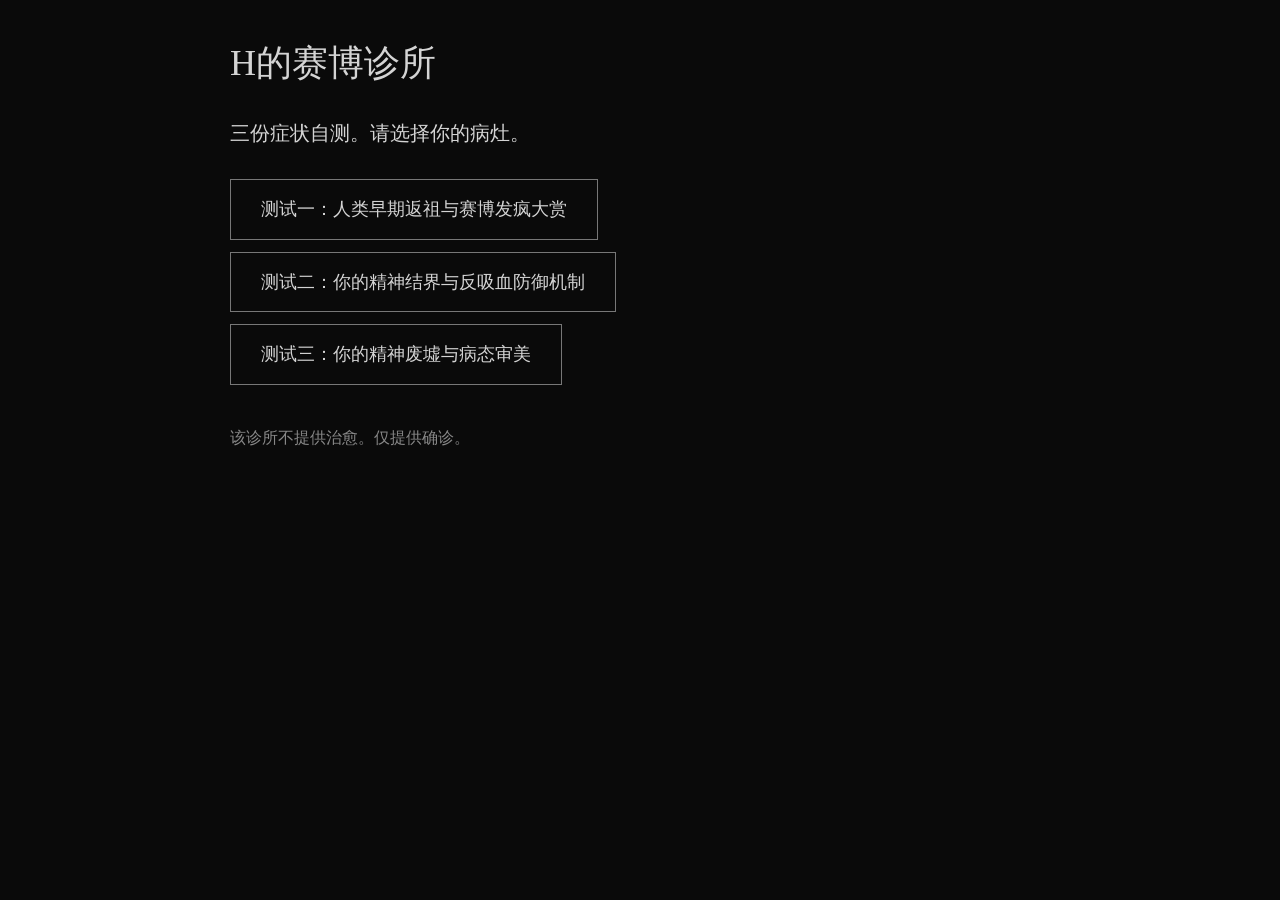
<file: index.html>
<!DOCTYPE html>
<html lang="zh-CN">
<head>
<meta charset="UTF-8">
<meta name="viewport" content="width=device-width, initial-scale=1">
<title>H的赛博诊所</title>
<link rel="stylesheet" href="style.css">
</head>
<body>
<main class="wrap">
  <h1>H的赛博诊所</h1>
  <p class="lead">三份症状自测。请选择你的病灶。</p>
  <nav class="menu">
    <a href="test1.html">测试一：人类早期返祖与赛博发疯大赏</a>
    <a href="test2.html">测试二：你的精神结界与反吸血防御机制</a>
    <a href="test3.html">测试三：你的精神废墟与病态审美</a>
  </nav>
  <p class="foot">该诊所不提供治愈。仅提供确诊。</p>
</main>
</body>
</html>
</file>
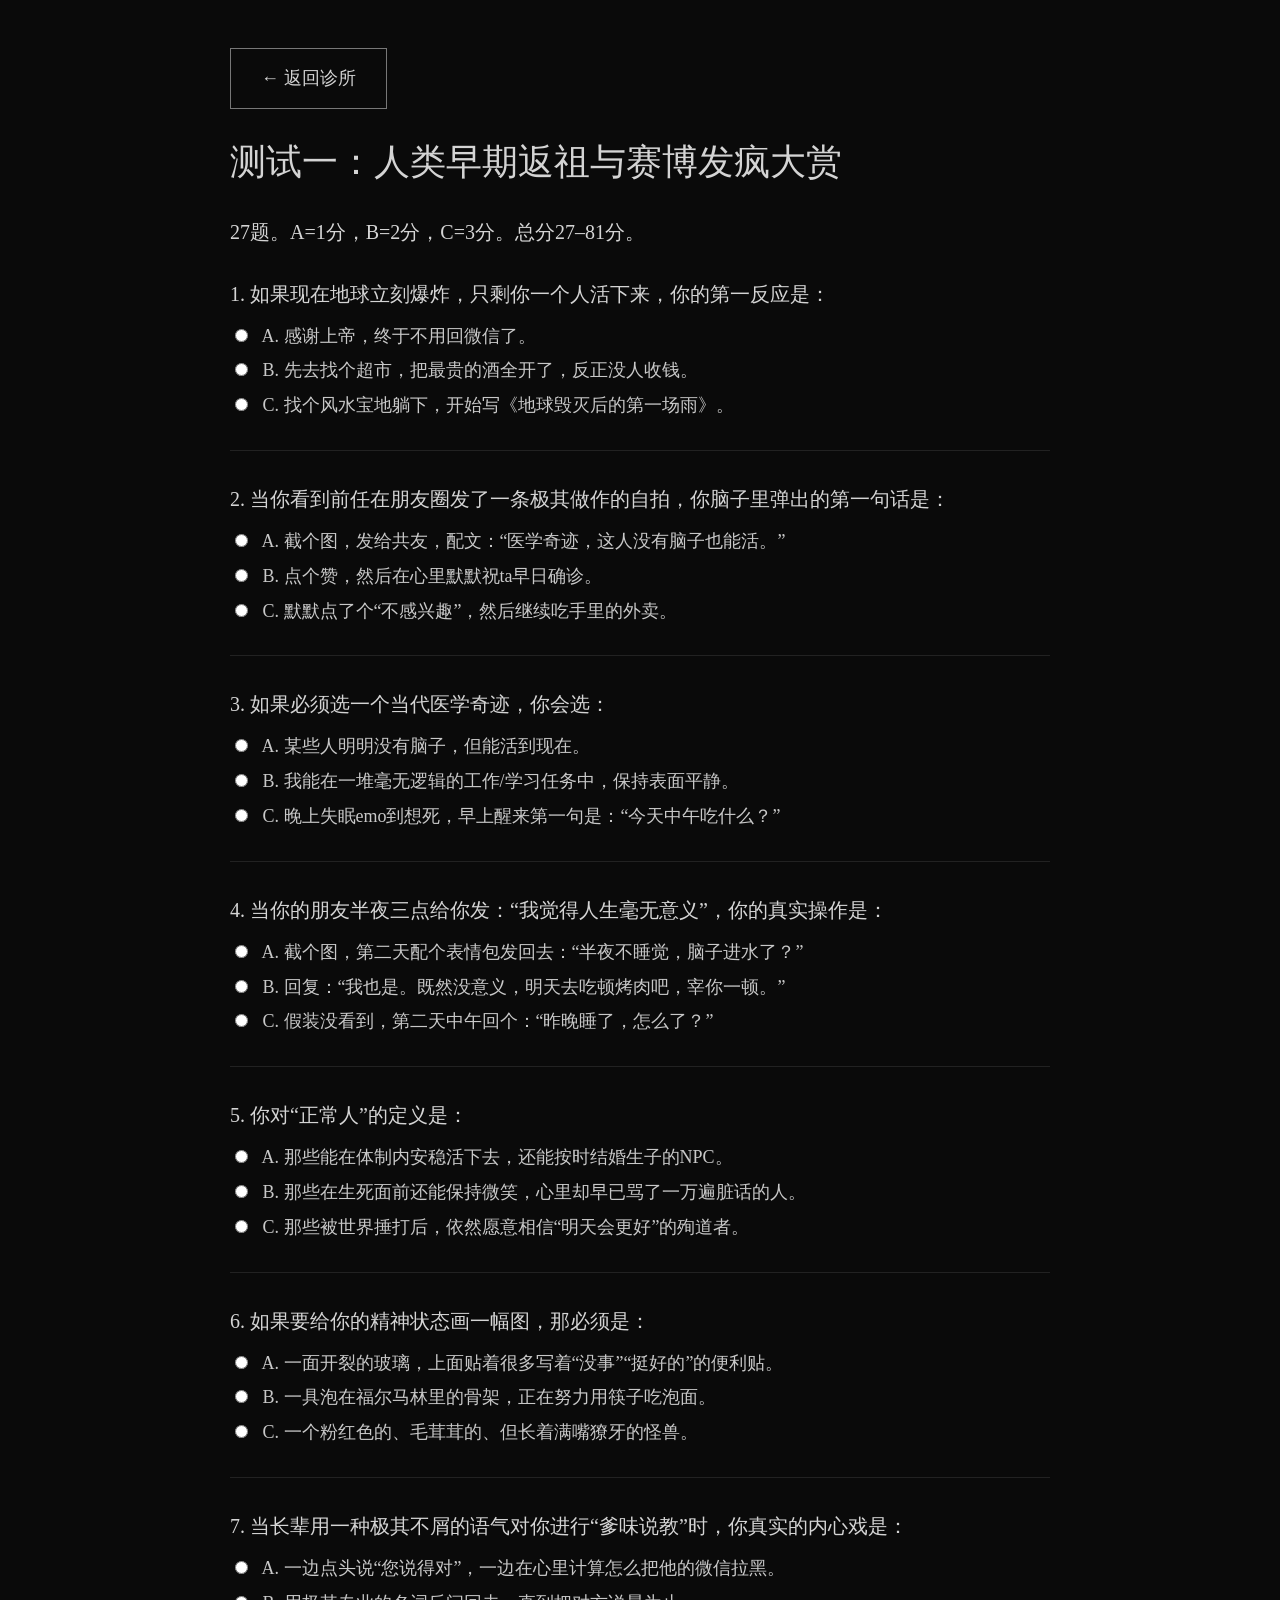
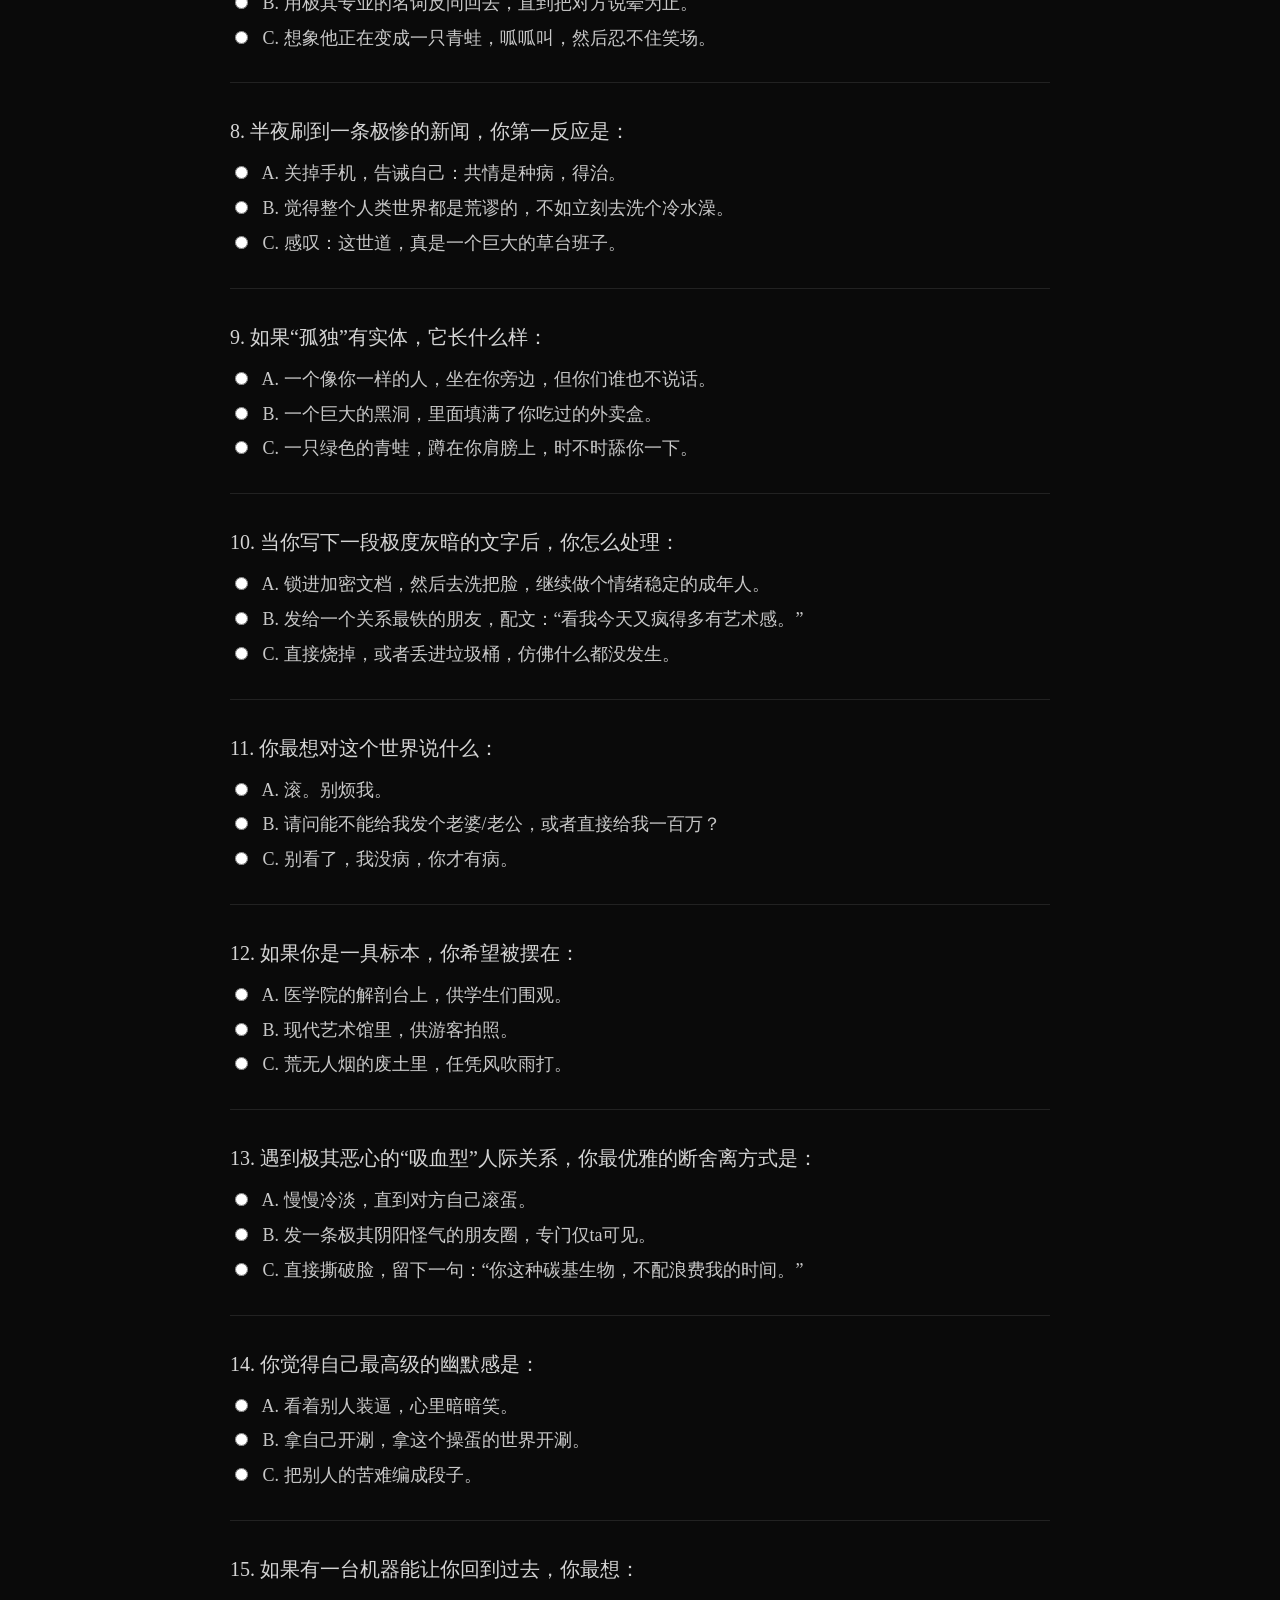
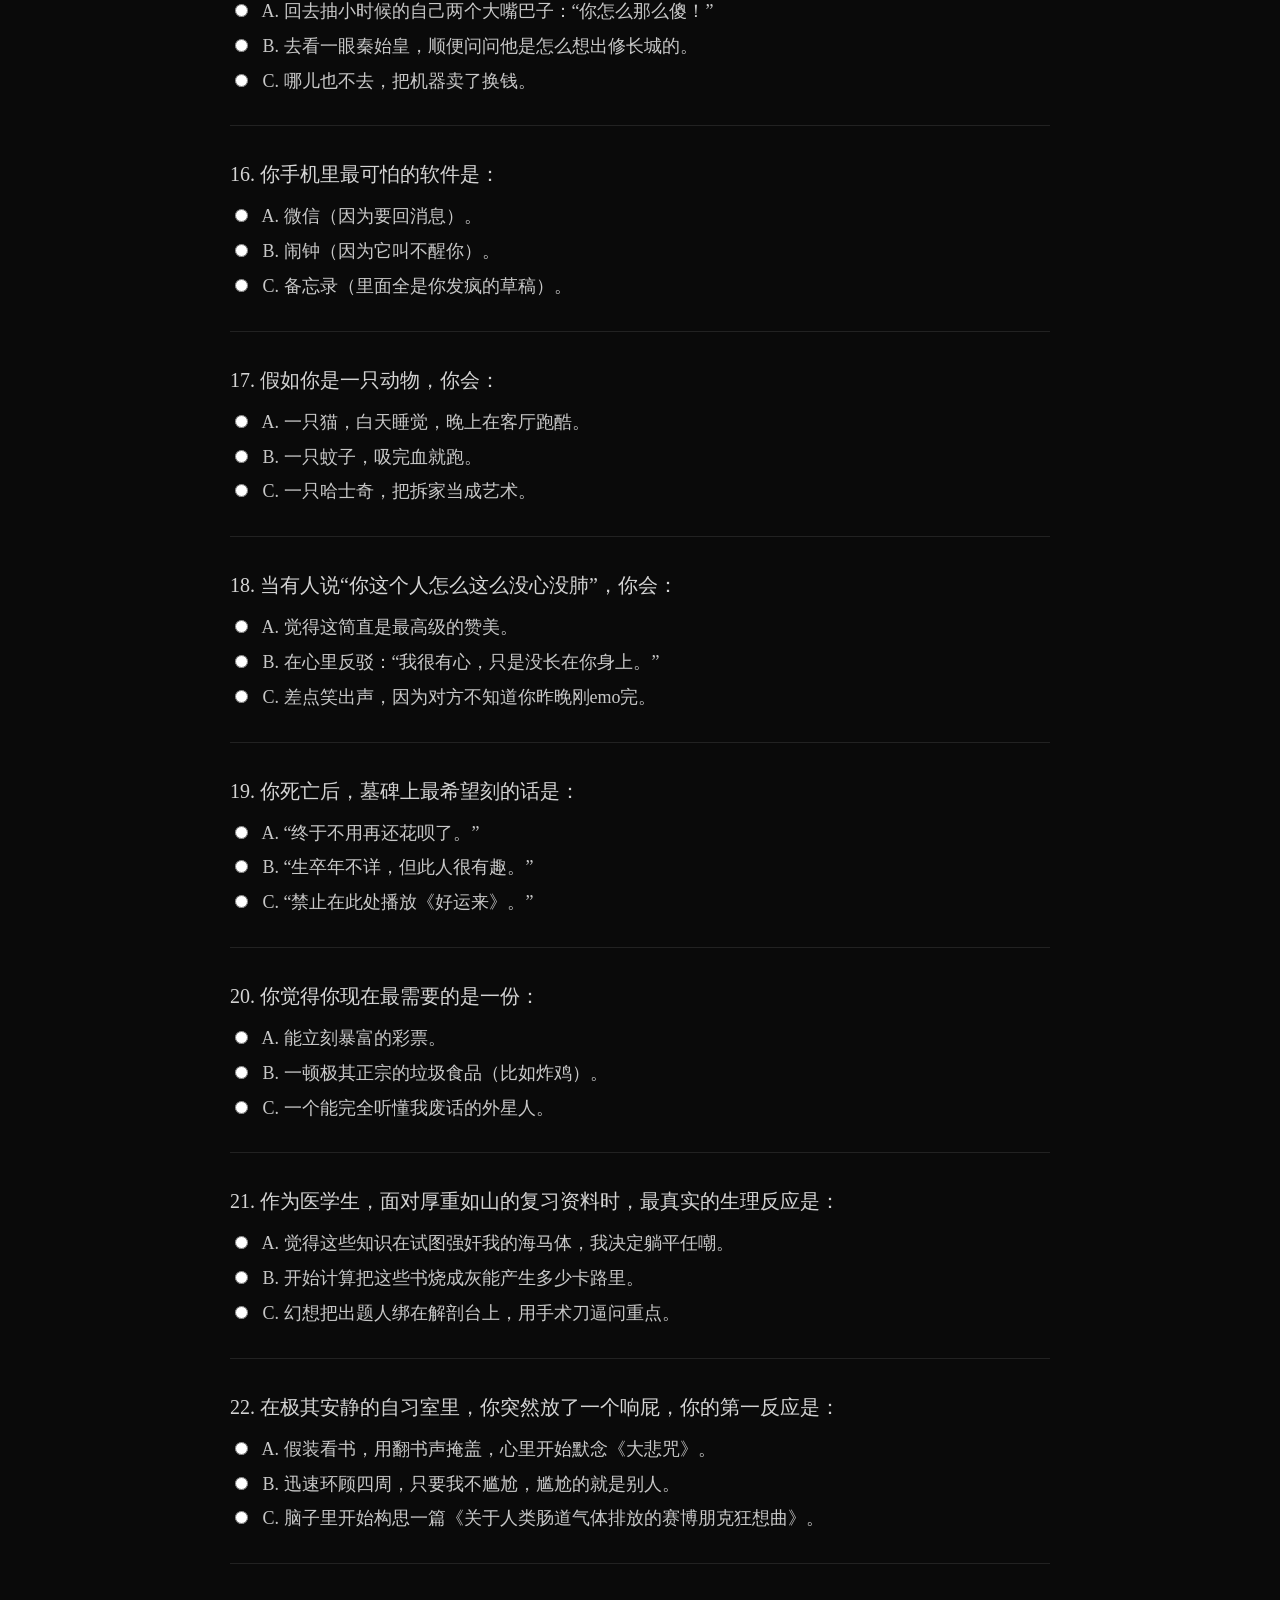
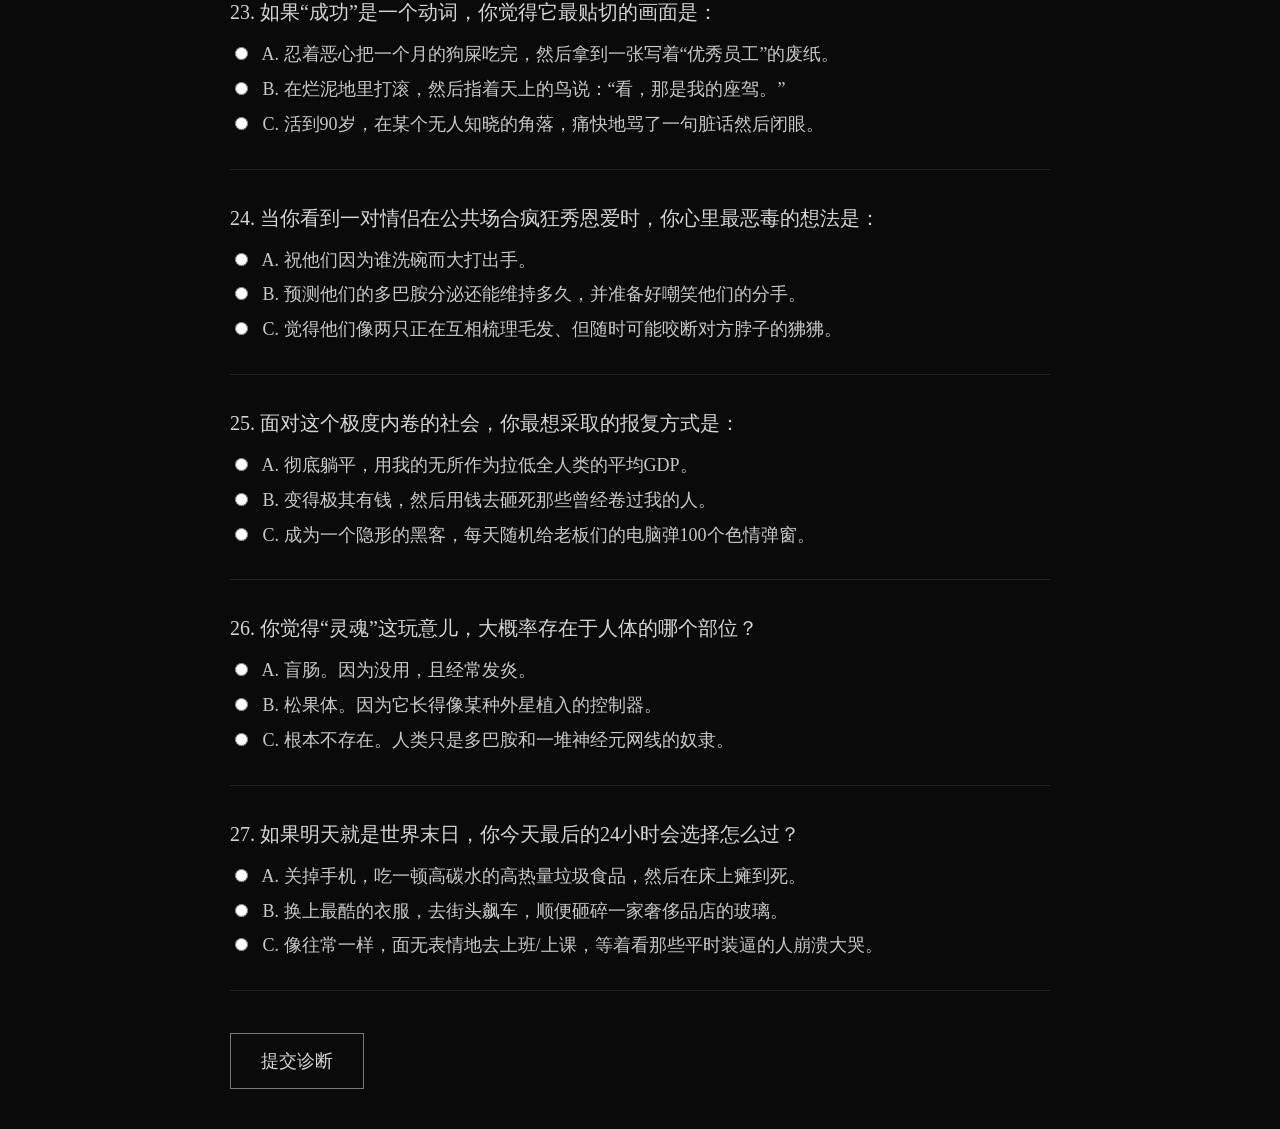
<file: test1.html>
<!DOCTYPE html>
<html lang="zh-CN">
<head>
<meta charset="UTF-8">
<meta name="viewport" content="width=device-width, initial-scale=1">
<title>测试一：人类早期返祖与赛博发疯大赏</title>
<link rel="stylesheet" href="style.css">
</head>
<body>
<main class="wrap">
  <a class="back" href="index.html">← 返回诊所</a>
  <h1>测试一：人类早期返祖与赛博发疯大赏</h1>
  <p class="lead">27题。A=1分，B=2分，C=3分。总分27–81分。</p>
  <div id="alert" class="alert"></div>
  <div id="quiz"></div>
  <button id="submit" type="button">提交诊断</button>
  <div id="result">
    <p id="score" class="score"></p>
    <h2 id="title"></h2>
    <p id="desc"></p>
    <a class="back" href="index.html">← 返回诊所</a>
  </div>
</main>
<script>
const data = [
{q:'如果现在地球立刻爆炸，只剩你一个人活下来，你的第一反应是：',opts:['A. 感谢上帝，终于不用回微信了。','B. 先去找个超市，把最贵的酒全开了，反正没人收钱。','C. 找个风水宝地躺下，开始写《地球毁灭后的第一场雨》。']},
{q:'当你看到前任在朋友圈发了一条极其做作的自拍，你脑子里弹出的第一句话是：',opts:['A. 截个图，发给共友，配文：“医学奇迹，这人没有脑子也能活。”','B. 点个赞，然后在心里默默祝ta早日确诊。','C. 默默点了个“不感兴趣”，然后继续吃手里的外卖。']},
{q:'如果必须选一个当代医学奇迹，你会选：',opts:['A. 某些人明明没有脑子，但能活到现在。','B. 我能在一堆毫无逻辑的工作/学习任务中，保持表面平静。','C. 晚上失眠emo到想死，早上醒来第一句是：“今天中午吃什么？”']},
{q:'当你的朋友半夜三点给你发：“我觉得人生毫无意义”，你的真实操作是：',opts:['A. 截个图，第二天配个表情包发回去：“半夜不睡觉，脑子进水了？”','B. 回复：“我也是。既然没意义，明天去吃顿烤肉吧，宰你一顿。”','C. 假装没看到，第二天中午回个：“昨晚睡了，怎么了？”']},
{q:'你对“正常人”的定义是：',opts:['A. 那些能在体制内安稳活下去，还能按时结婚生子的NPC。','B. 那些在生死面前还能保持微笑，心里却早已骂了一万遍脏话的人。','C. 那些被世界捶打后，依然愿意相信“明天会更好”的殉道者。']},
{q:'如果要给你的精神状态画一幅图，那必须是：',opts:['A. 一面开裂的玻璃，上面贴着很多写着“没事”“挺好的”的便利贴。','B. 一具泡在福尔马林里的骨架，正在努力用筷子吃泡面。','C. 一个粉红色的、毛茸茸的、但长着满嘴獠牙的怪兽。']},
{q:'当长辈用一种极其不屑的语气对你进行“爹味说教”时，你真实的内心戏是：',opts:['A. 一边点头说“您说得对”，一边在心里计算怎么把他的微信拉黑。','B. 用极其专业的名词反问回去，直到把对方说晕为止。','C. 想象他正在变成一只青蛙，呱呱叫，然后忍不住笑场。']},
{q:'半夜刷到一条极惨的新闻，你第一反应是：',opts:['A. 关掉手机，告诫自己：共情是种病，得治。','B. 觉得整个人类世界都是荒谬的，不如立刻去洗个冷水澡。','C. 感叹：这世道，真是一个巨大的草台班子。']},
{q:'如果“孤独”有实体，它长什么样：',opts:['A. 一个像你一样的人，坐在你旁边，但你们谁也不说话。','B. 一个巨大的黑洞，里面填满了你吃过的外卖盒。','C. 一只绿色的青蛙，蹲在你肩膀上，时不时舔你一下。']},
{q:'当你写下一段极度灰暗的文字后，你怎么处理：',opts:['A. 锁进加密文档，然后去洗把脸，继续做个情绪稳定的成年人。','B. 发给一个关系最铁的朋友，配文：“看我今天又疯得多有艺术感。”','C. 直接烧掉，或者丢进垃圾桶，仿佛什么都没发生。']},
{q:'你最想对这个世界说什么：',opts:['A. 滚。别烦我。','B. 请问能不能给我发个老婆/老公，或者直接给我一百万？','C. 别看了，我没病，你才有病。']},
{q:'如果你是一具标本，你希望被摆在：',opts:['A. 医学院的解剖台上，供学生们围观。','B. 现代艺术馆里，供游客拍照。','C. 荒无人烟的废土里，任凭风吹雨打。']},
{q:'遇到极其恶心的“吸血型”人际关系，你最优雅的断舍离方式是：',opts:['A. 慢慢冷淡，直到对方自己滚蛋。','B. 发一条极其阴阳怪气的朋友圈，专门仅ta可见。','C. 直接撕破脸，留下一句：“你这种碳基生物，不配浪费我的时间。”']},
{q:'你觉得自己最高级的幽默感是：',opts:['A. 看着别人装逼，心里暗暗笑。','B. 拿自己开涮，拿这个操蛋的世界开涮。','C. 把别人的苦难编成段子。']},
{q:'如果有一台机器能让你回到过去，你最想：',opts:['A. 回去抽小时候的自己两个大嘴巴子：“你怎么那么傻！”','B. 去看一眼秦始皇，顺便问问他是怎么想出修长城的。','C. 哪儿也不去，把机器卖了换钱。']},
{q:'你手机里最可怕的软件是：',opts:['A. 微信（因为要回消息）。','B. 闹钟（因为它叫不醒你）。','C. 备忘录（里面全是你发疯的草稿）。']},
{q:'假如你是一只动物，你会：',opts:['A. 一只猫，白天睡觉，晚上在客厅跑酷。','B. 一只蚊子，吸完血就跑。','C. 一只哈士奇，把拆家当成艺术。']},
{q:'当有人说“你这个人怎么这么没心没肺”，你会：',opts:['A. 觉得这简直是最高级的赞美。','B. 在心里反驳：“我很有心，只是没长在你身上。”','C. 差点笑出声，因为对方不知道你昨晚刚emo完。']},
{q:'你死亡后，墓碑上最希望刻的话是：',opts:['A. “终于不用再还花呗了。”','B. “生卒年不详，但此人很有趣。”','C. “禁止在此处播放《好运来》。”']},
{q:'你觉得你现在最需要的是一份：',opts:['A. 能立刻暴富的彩票。','B. 一顿极其正宗的垃圾食品（比如炸鸡）。','C. 一个能完全听懂我废话的外星人。']},
{q:'作为医学生，面对厚重如山的复习资料时，最真实的生理反应是：',opts:['A. 觉得这些知识在试图强奸我的海马体，我决定躺平任嘲。','B. 开始计算把这些书烧成灰能产生多少卡路里。','C. 幻想把出题人绑在解剖台上，用手术刀逼问重点。']},
{q:'在极其安静的自习室里，你突然放了一个响屁，你的第一反应是：',opts:['A. 假装看书，用翻书声掩盖，心里开始默念《大悲咒》。','B. 迅速环顾四周，只要我不尴尬，尴尬的就是别人。','C. 脑子里开始构思一篇《关于人类肠道气体排放的赛博朋克狂想曲》。']},
{q:'如果“成功”是一个动词，你觉得它最贴切的画面是：',opts:['A. 忍着恶心把一个月的狗屎吃完，然后拿到一张写着“优秀员工”的废纸。','B. 在烂泥地里打滚，然后指着天上的鸟说：“看，那是我的座驾。”','C. 活到90岁，在某个无人知晓的角落，痛快地骂了一句脏话然后闭眼。']},
{q:'当你看到一对情侣在公共场合疯狂秀恩爱时，你心里最恶毒的想法是：',opts:['A. 祝他们因为谁洗碗而大打出手。','B. 预测他们的多巴胺分泌还能维持多久，并准备好嘲笑他们的分手。','C. 觉得他们像两只正在互相梳理毛发、但随时可能咬断对方脖子的狒狒。']},
{q:'面对这个极度内卷的社会，你最想采取的报复方式是：',opts:['A. 彻底躺平，用我的无所作为拉低全人类的平均GDP。','B. 变得极其有钱，然后用钱去砸死那些曾经卷过我的人。','C. 成为一个隐形的黑客，每天随机给老板们的电脑弹100个色情弹窗。']},
{q:'你觉得“灵魂”这玩意儿，大概率存在于人体的哪个部位？',opts:['A. 盲肠。因为没用，且经常发炎。','B. 松果体。因为它长得像某种外星植入的控制器。','C. 根本不存在。人类只是多巴胺和一堆神经元网线的奴隶。']},
{q:'如果明天就是世界末日，你今天最后的24小时会选择怎么过？',opts:['A. 关掉手机，吃一顿高碳水的高热量垃圾食品，然后在床上瘫到死。','B. 换上最酷的衣服，去街头飙车，顺便砸碎一家奢侈品店的玻璃。','C. 像往常一样，面无表情地去上班/上课，等着看那些平时装逼的人崩溃大哭。']}
];
const results = [
{t:'赛博苦行僧',d:'你是个极度克制的反矫情达人。你早就看透了世界的荒谬，所以你选择用最冷漠、最节能的方式活着。你不发疯，因为你怕发疯会消耗太多卡路里。你最大的幽默感，就是看着别人上蹿下跳，而你在心里淡淡说一句：“演，接着演。”'},
{t:'骨科泥石流',d:'你的精神状态就像一具刚刚爬出福尔马林池、拿着骨科锯准备吃泡面的骨架。你用最严谨的医学/理科逻辑，去解构最离谱的生活现实。别人觉得你有病，你觉得别人没救。'},
{t:'绝版双面龟',d:'你表面上是老好人/社恐，内心却是一个随时准备毁灭世界的暴徒。白天在工位/教室里“嗯嗯好的”，晚上在被窝里把枕头当仇人胖揍。你的生活就是一场大型行为艺术，演给那些根本看不懂的NPC看。'},
{t:'荒诞讽刺家',d:'王小波看了都要给你递根烟。你对这个世界最大的宽容，就是用极其恶毒或自嘲的黑色幽默去嘲讽它。你看到别人受伤，第一反应不是同情，而是觉得：“这真是一个绝佳的段子素材。”'},
{t:'赛博鸭嘴兽',d:'你是一种跨物种的缝合怪。你上一秒还在悲秋伤春、思考宇宙虚无，下一秒就开始琢磨“晚上点个什么外卖”。你极其撕裂，但你觉得这种撕裂比那些假装岁月静好的人酷多了。'},
{t:'废话流刺客',d:'你的语言系统里充满了“啊对对对”、“笑死”、“离谱”。你看起来没有攻击性，但实际上你用废话构建了一堵叹息之墙。谁也走不进你的心里，因为你心里正在放脱口秀大会。'},
{t:'基因突变型喷子',d:'你极其擅长用看似专业的学术词汇，去骂人不带脏字。你就像一只刚打完狂犬疫苗的丧尸，虽然还是丧尸，但至少不会咬人。你最大的痛苦是：智力太高，而周围的草台班子太蠢。'},
{t:'重度抽象症患者',d:'你已经脱离了人类的范畴。你的笑点、泪点和你的精神坐标，都不在三微空间里。你看着人类的悲欢离合，就像在看蚂蚁搬家。你甚至觉得地球爆炸也就是一颗蓝色玻璃球碎了的物理现象。无悲无喜，只有纯粹的荒诞。'},
{t:'顶级发疯预备役',d:'你现在离“大闹一场”只差一根导火索。你的内心有一万头野马在狂奔，被你那层极薄的理智皮囊强行包裹着。你迫切需要一场极其狂野的、能打破所有规则的震荡。'},
{t:'宇宙级抽象大魔王',d:'恭喜你，你的精神状态已经遥遥领先于全人类。你已经把“自嘲、解构、发疯、虚空”融合成了一套完美的哲学闭环。你不会再问“这有什么意义”，因为你已经懂了：存在本身，就是一个巨大的、无聊的玩笑。'}
];
const quiz=document.getElementById('quiz');
const result=document.getElementById('result');
const alertEl=document.getElementById('alert');
const submitBtn=document.getElementById('submit');
data.forEach((item,i)=>{
  const div=document.createElement('div');
  div.className='question';
  let html='<p>'+(i+1)+'. '+item.q+'</p>';
  item.opts.forEach((opt,j)=>{
    html+='<label><input type="radio" name="q'+i+'" value="'+(j+1)+'"> '+opt+'</label>';
  });
  div.innerHTML=html;
  quiz.appendChild(div);
});
submitBtn.addEventListener('click',()=>{
  const answers=data.map((_,i)=>document.querySelector('input[name="q'+i+'"]:checked'));
  if(answers.some(a=>!a)){
    alertEl.textContent='请完成全部27题后再提交。';
    return;
  }
  alertEl.textContent='';
  const score=answers.reduce((s,a)=>s+Number(a.value),0);
  let idx=0;
  if(score===81) idx=9;
  else if(score>=75) idx=8;
  else if(score>=69) idx=7;
  else if(score>=63) idx=6;
  else if(score>=57) idx=5;
  else if(score>=51) idx=4;
  else if(score>=45) idx=3;
  else if(score>=39) idx=2;
  else if(score>=33) idx=1;
  else idx=0;
  const r=results[idx];
  document.getElementById('score').textContent='总分：'+score+' / 81';
  document.getElementById('title').textContent=r.t;
  document.getElementById('desc').textContent=r.d;
  quiz.style.display='none';
  submitBtn.style.display='none';
  result.style.display='block';
});
</script>
</body>
</html>
</file>
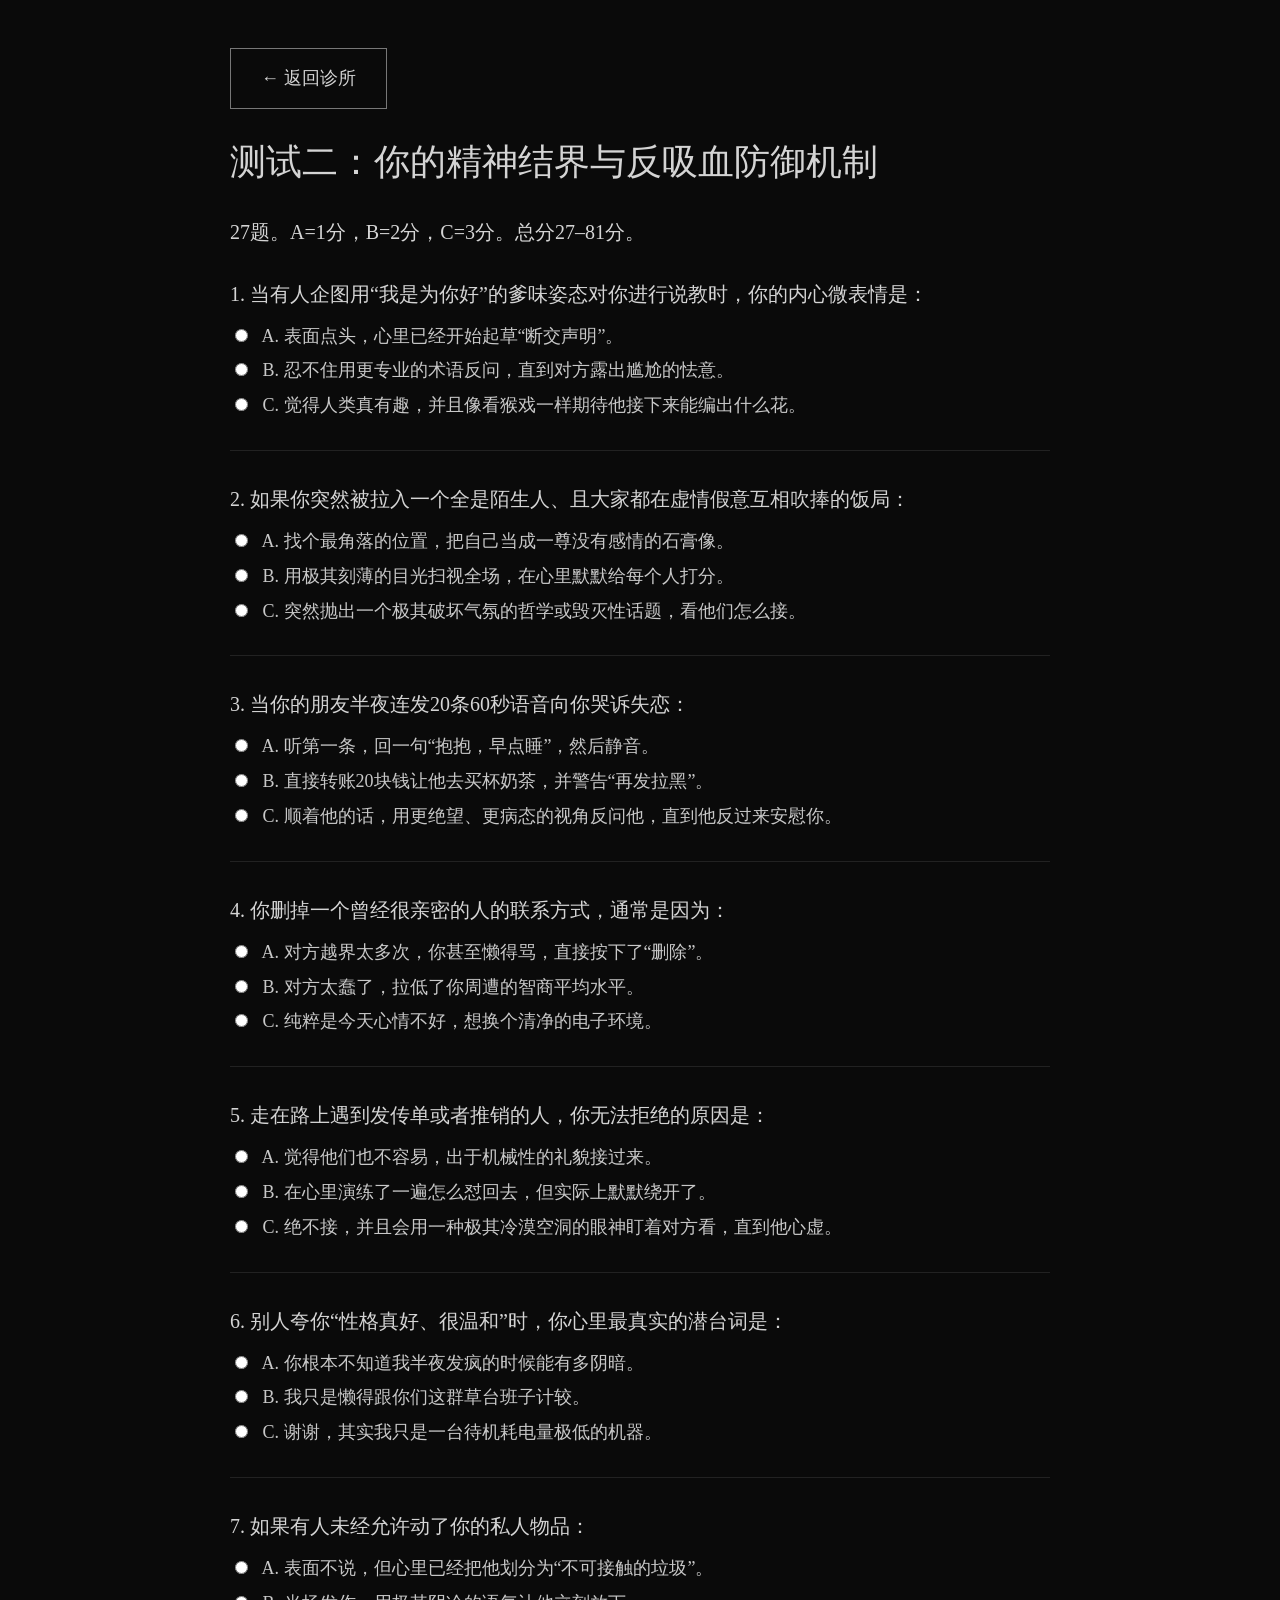
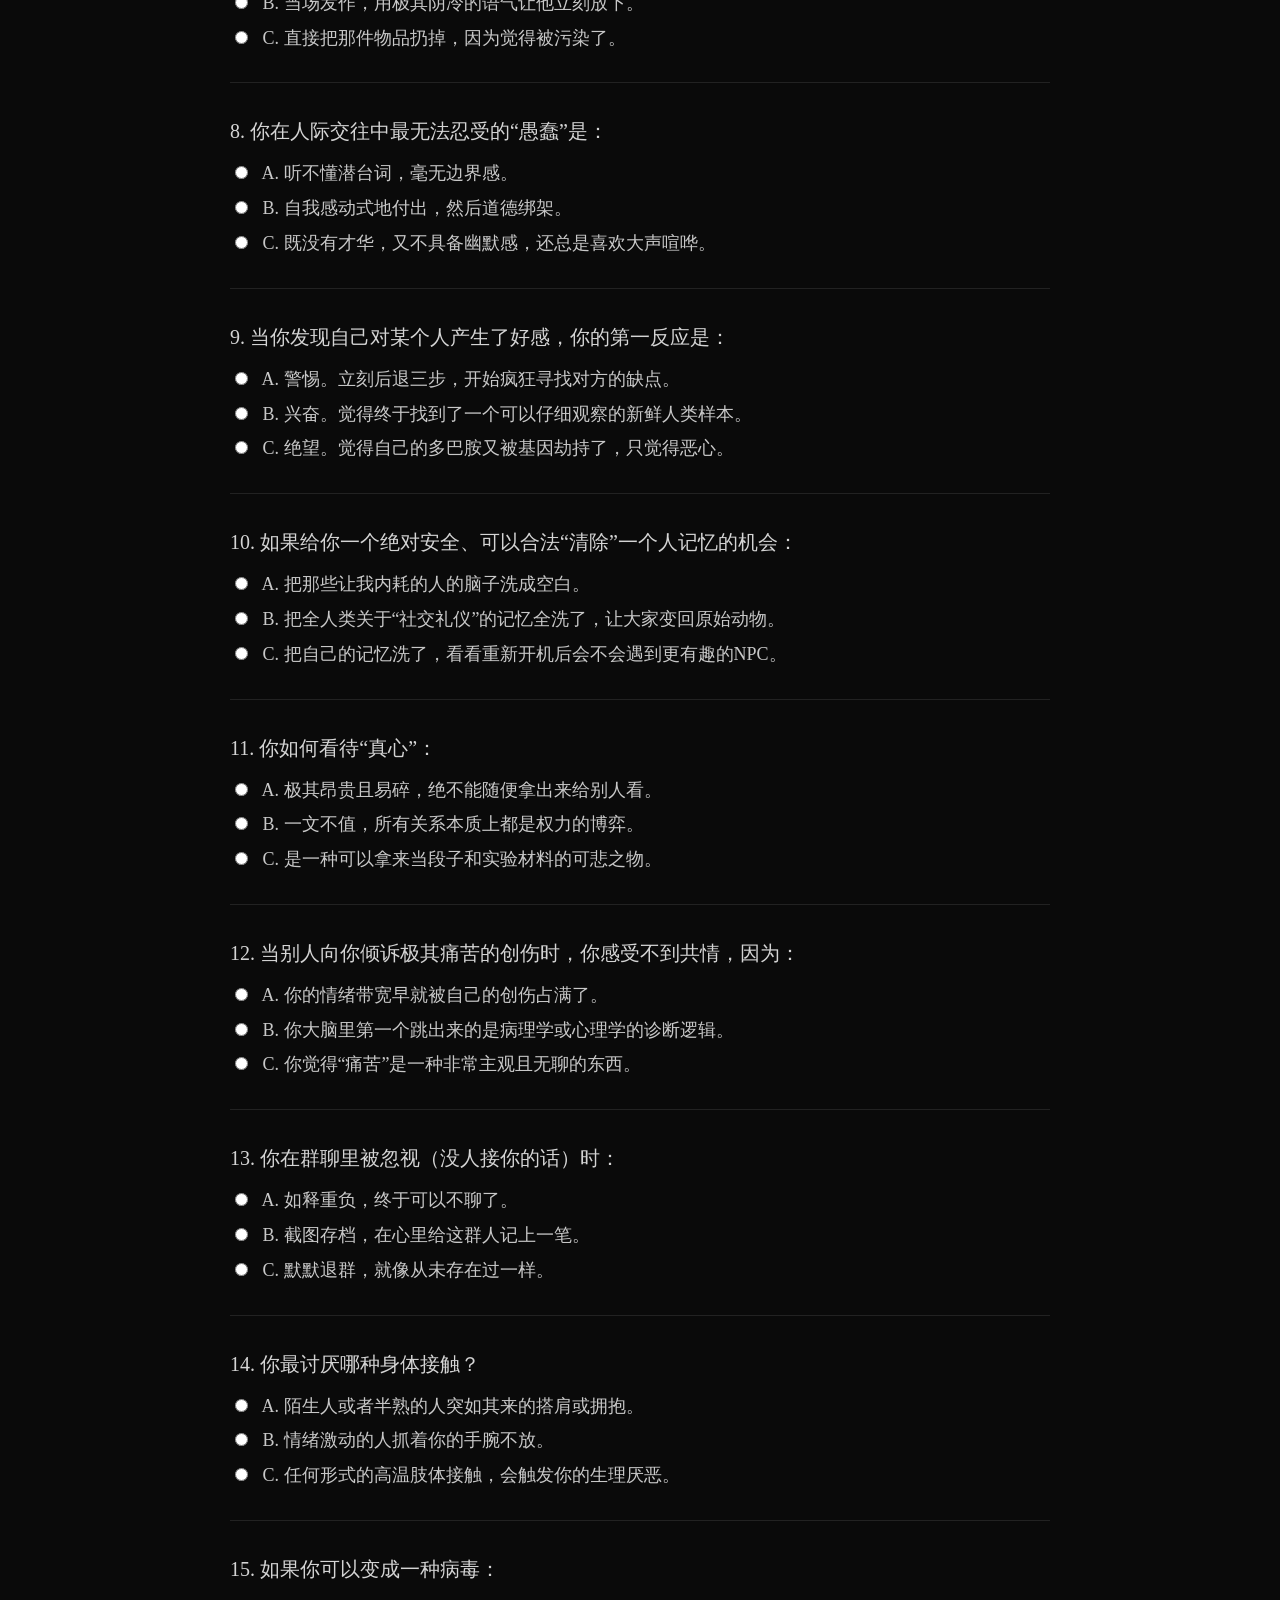
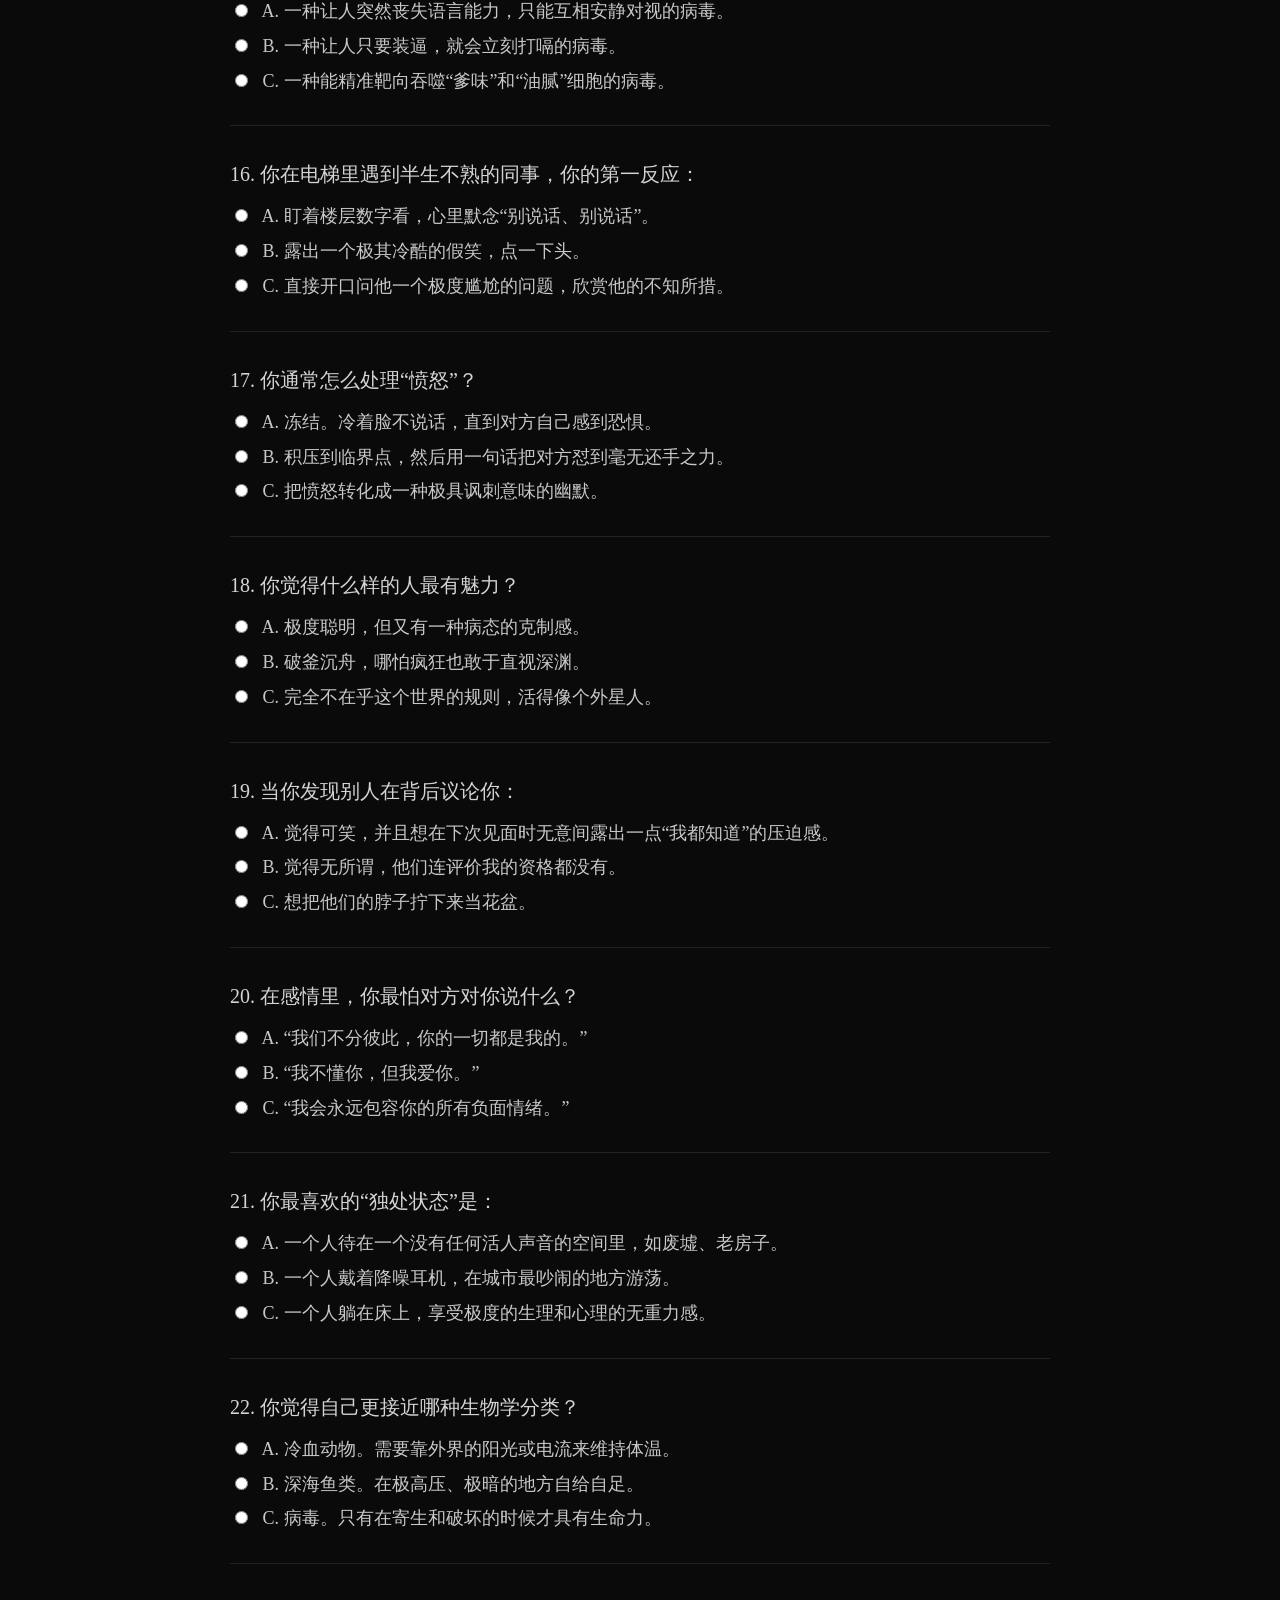
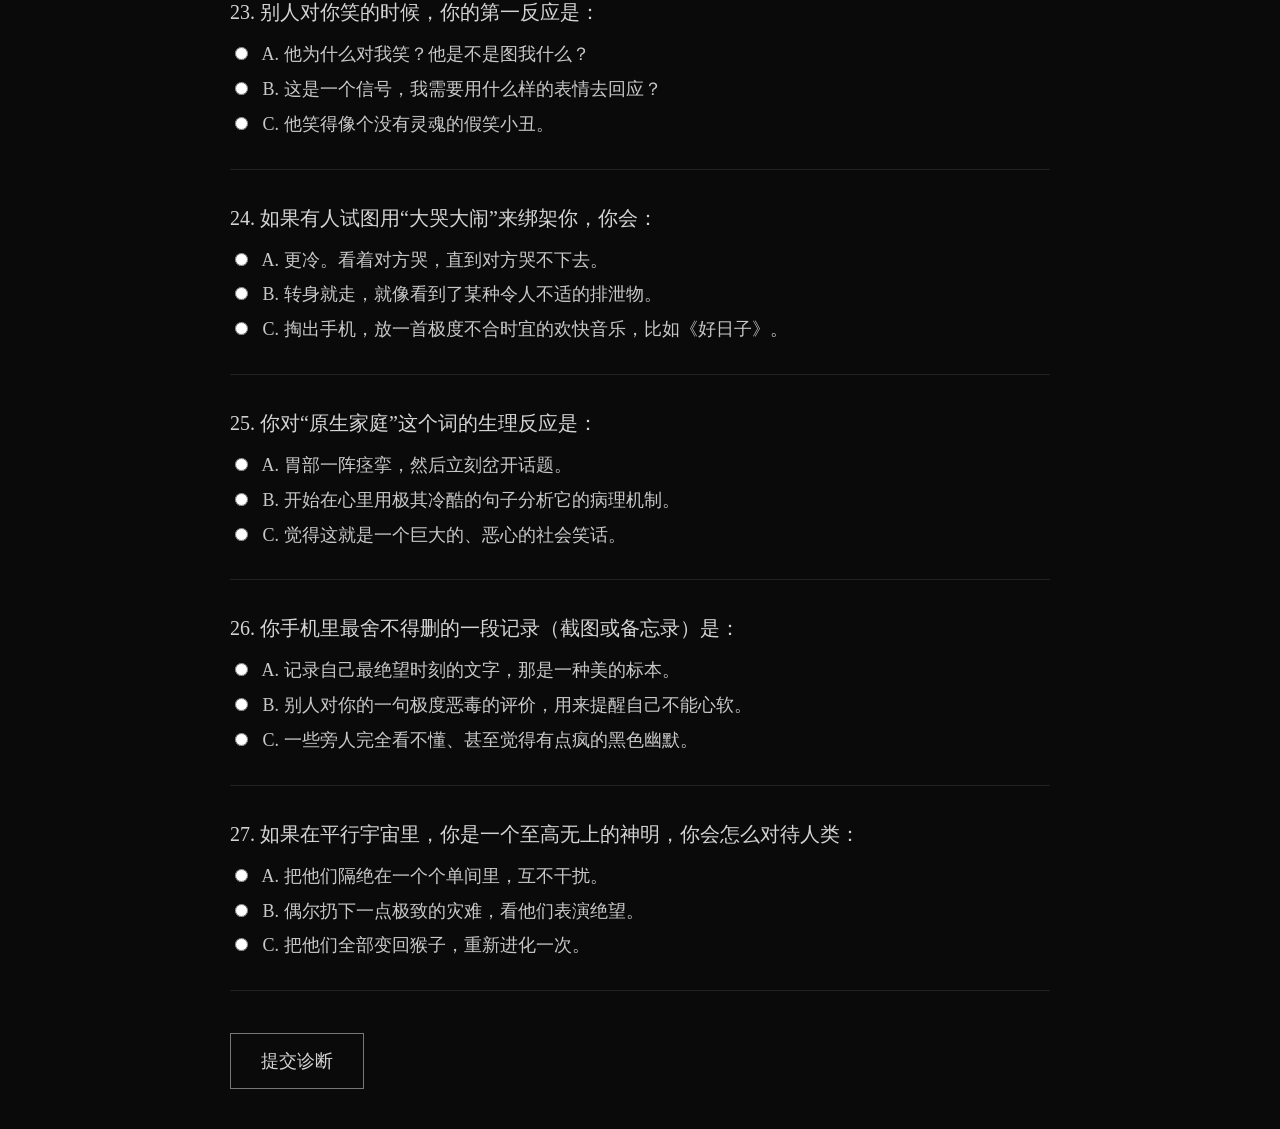
<file: test2.html>
<!DOCTYPE html>
<html lang="zh-CN">
<head>
<meta charset="UTF-8">
<meta name="viewport" content="width=device-width, initial-scale=1">
<title>测试二：你的精神结界与反吸血防御机制</title>
<link rel="stylesheet" href="style.css">
</head>
<body>
<main class="wrap">
  <a class="back" href="index.html">← 返回诊所</a>
  <h1>测试二：你的精神结界与反吸血防御机制</h1>
  <p class="lead">27题。A=1分，B=2分，C=3分。总分27–81分。</p>
  <div id="alert" class="alert"></div>
  <div id="quiz"></div>
  <button id="submit" type="button">提交诊断</button>
  <div id="result">
    <p id="score" class="score"></p>
    <h2 id="title"></h2>
    <p id="desc"></p>
    <a class="back" href="index.html">← 返回诊所</a>
  </div>
</main>
<script>
const data = [
{q:'当有人企图用“我是为你好”的爹味姿态对你进行说教时，你的内心微表情是：',opts:['A. 表面点头，心里已经开始起草“断交声明”。','B. 忍不住用更专业的术语反问，直到对方露出尴尬的怯意。','C. 觉得人类真有趣，并且像看猴戏一样期待他接下来能编出什么花。']},
{q:'如果你突然被拉入一个全是陌生人、且大家都在虚情假意互相吹捧的饭局：',opts:['A. 找个最角落的位置，把自己当成一尊没有感情的石膏像。','B. 用极其刻薄的目光扫视全场，在心里默默给每个人打分。','C. 突然抛出一个极其破坏气氛的哲学或毁灭性话题，看他们怎么接。']},
{q:'当你的朋友半夜连发20条60秒语音向你哭诉失恋：',opts:['A. 听第一条，回一句“抱抱，早点睡”，然后静音。','B. 直接转账20块钱让他去买杯奶茶，并警告“再发拉黑”。','C. 顺着他的话，用更绝望、更病态的视角反问他，直到他反过来安慰你。']},
{q:'你删掉一个曾经很亲密的人的联系方式，通常是因为：',opts:['A. 对方越界太多次，你甚至懒得骂，直接按下了“删除”。','B. 对方太蠢了，拉低了你周遭的智商平均水平。','C. 纯粹是今天心情不好，想换个清净的电子环境。']},
{q:'走在路上遇到发传单或者推销的人，你无法拒绝的原因是：',opts:['A. 觉得他们也不容易，出于机械性的礼貌接过来。','B. 在心里演练了一遍怎么怼回去，但实际上默默绕开了。','C. 绝不接，并且会用一种极其冷漠空洞的眼神盯着对方看，直到他心虚。']},
{q:'别人夸你“性格真好、很温和”时，你心里最真实的潜台词是：',opts:['A. 你根本不知道我半夜发疯的时候能有多阴暗。','B. 我只是懒得跟你们这群草台班子计较。','C. 谢谢，其实我只是一台待机耗电量极低的机器。']},
{q:'如果有人未经允许动了你的私人物品：',opts:['A. 表面不说，但心里已经把他划分为“不可接触的垃圾”。','B. 当场发作，用极其阴冷的语气让他立刻放下。','C. 直接把那件物品扔掉，因为觉得被污染了。']},
{q:'你在人际交往中最无法忍受的“愚蠢”是：',opts:['A. 听不懂潜台词，毫无边界感。','B. 自我感动式地付出，然后道德绑架。','C. 既没有才华，又不具备幽默感，还总是喜欢大声喧哗。']},
{q:'当你发现自己对某个人产生了好感，你的第一反应是：',opts:['A. 警惕。立刻后退三步，开始疯狂寻找对方的缺点。','B. 兴奋。觉得终于找到了一个可以仔细观察的新鲜人类样本。','C. 绝望。觉得自己的多巴胺又被基因劫持了，只觉得恶心。']},
{q:'如果给你一个绝对安全、可以合法“清除”一个人记忆的机会：',opts:['A. 把那些让我内耗的人的脑子洗成空白。','B. 把全人类关于“社交礼仪”的记忆全洗了，让大家变回原始动物。','C. 把自己的记忆洗了，看看重新开机后会不会遇到更有趣的NPC。']},
{q:'你如何看待“真心”：',opts:['A. 极其昂贵且易碎，绝不能随便拿出来给别人看。','B. 一文不值，所有关系本质上都是权力的博弈。','C. 是一种可以拿来当段子和实验材料的可悲之物。']},
{q:'当别人向你倾诉极其痛苦的创伤时，你感受不到共情，因为：',opts:['A. 你的情绪带宽早就被自己的创伤占满了。','B. 你大脑里第一个跳出来的是病理学或心理学的诊断逻辑。','C. 你觉得“痛苦”是一种非常主观且无聊的东西。']},
{q:'你在群聊里被忽视（没人接你的话）时：',opts:['A. 如释重负，终于可以不聊了。','B. 截图存档，在心里给这群人记上一笔。','C. 默默退群，就像从未存在过一样。']},
{q:'你最讨厌哪种身体接触？',opts:['A. 陌生人或者半熟的人突如其来的搭肩或拥抱。','B. 情绪激动的人抓着你的手腕不放。','C. 任何形式的高温肢体接触，会触发你的生理厌恶。']},
{q:'如果你可以变成一种病毒：',opts:['A. 一种让人突然丧失语言能力，只能互相安静对视的病毒。','B. 一种让人只要装逼，就会立刻打嗝的病毒。','C. 一种能精准靶向吞噬“爹味”和“油腻”细胞的病毒。']},
{q:'你在电梯里遇到半生不熟的同事，你的第一反应：',opts:['A. 盯着楼层数字看，心里默念“别说话、别说话”。','B. 露出一个极其冷酷的假笑，点一下头。','C. 直接开口问他一个极度尴尬的问题，欣赏他的不知所措。']},
{q:'你通常怎么处理“愤怒”？',opts:['A. 冻结。冷着脸不说话，直到对方自己感到恐惧。','B. 积压到临界点，然后用一句话把对方怼到毫无还手之力。','C. 把愤怒转化成一种极具讽刺意味的幽默。']},
{q:'你觉得什么样的人最有魅力？',opts:['A. 极度聪明，但又有一种病态的克制感。','B. 破釜沉舟，哪怕疯狂也敢于直视深渊。','C. 完全不在乎这个世界的规则，活得像个外星人。']},
{q:'当你发现别人在背后议论你：',opts:['A. 觉得可笑，并且想在下次见面时无意间露出一点“我都知道”的压迫感。','B. 觉得无所谓，他们连评价我的资格都没有。','C. 想把他们的脖子拧下来当花盆。']},
{q:'在感情里，你最怕对方对你说什么？',opts:['A. “我们不分彼此，你的一切都是我的。”','B. “我不懂你，但我爱你。”','C. “我会永远包容你的所有负面情绪。”']},
{q:'你最喜欢的“独处状态”是：',opts:['A. 一个人待在一个没有任何活人声音的空间里，如废墟、老房子。','B. 一个人戴着降噪耳机，在城市最吵闹的地方游荡。','C. 一个人躺在床上，享受极度的生理和心理的无重力感。']},
{q:'你觉得自己更接近哪种生物学分类？',opts:['A. 冷血动物。需要靠外界的阳光或电流来维持体温。','B. 深海鱼类。在极高压、极暗的地方自给自足。','C. 病毒。只有在寄生和破坏的时候才具有生命力。']},
{q:'别人对你笑的时候，你的第一反应是：',opts:['A. 他为什么对我笑？他是不是图我什么？','B. 这是一个信号，我需要用什么样的表情去回应？','C. 他笑得像个没有灵魂的假笑小丑。']},
{q:'如果有人试图用“大哭大闹”来绑架你，你会：',opts:['A. 更冷。看着对方哭，直到对方哭不下去。','B. 转身就走，就像看到了某种令人不适的排泄物。','C. 掏出手机，放一首极度不合时宜的欢快音乐，比如《好日子》。']},
{q:'你对“原生家庭”这个词的生理反应是：',opts:['A. 胃部一阵痉挛，然后立刻岔开话题。','B. 开始在心里用极其冷酷的句子分析它的病理机制。','C. 觉得这就是一个巨大的、恶心的社会笑话。']},
{q:'你手机里最舍不得删的一段记录（截图或备忘录）是：',opts:['A. 记录自己最绝望时刻的文字，那是一种美的标本。','B. 别人对你的一句极度恶毒的评价，用来提醒自己不能心软。','C. 一些旁人完全看不懂、甚至觉得有点疯的黑色幽默。']},
{q:'如果在平行宇宙里，你是一个至高无上的神明，你会怎么对待人类：',opts:['A. 把他们隔绝在一个个单间里，互不干扰。','B. 偶尔扔下一点极致的灾难，看他们表演绝望。','C. 把他们全部变回猴子，重新进化一次。']}
];
const results = [
{t:'精神无菌舱',d:'你是个极度克制的反矫情达人。你早就看透了世界的荒谬，所以你选择用最冷漠、最节能的方式活着。'},
{t:'骨科泥石流',d:'你的精神状态就像一具刚刚爬出福尔马林池、拿着骨科锯准备吃泡面的骨架。别人觉得你有病，你觉得别人没救。'},
{t:'绝版双面龟',d:'你表面上是老好人/社恐，内心却是一个随时准备毁灭世界的暴徒。演给那些根本看不懂的NPC看。'},
{t:'荒诞讽刺家',d:'你对这个世界最大的宽容，就是用极其恶毒或自嘲的黑色幽默去嘲讽它。你看到别人受伤，第一反应是觉得段子素材来了。'},
{t:'赛博鸭嘴兽',d:'你是一种跨物种的缝合怪。上一秒悲秋伤春，下一秒琢磨吃什么。'},
{t:'废话流刺客',d:'你的语言系统里充满了“啊对对对”。你用废话构建了一堵叹息之墙。谁也走不进你的心里。'},
{t:'基因突变型喷子',d:'你极其擅长用学术词汇骂人不带脏字。你最大的痛苦是：智力太高，而周围的草台班子太蠢。'},
{t:'重度抽象症患者',d:'你已经脱离了人类的范畴。你看着人类的悲欢离合，就像在看蚂蚁搬家。'},
{t:'顶级发疯预备役',d:'你内心有一万头野马在狂奔，被极薄的理智皮囊包裹着。你迫切需要一场打破所有规则的震荡。'},
{t:'宇宙级抽象大魔王',d:'存在本身，就是一个巨大的、无聊的玩笑。'}
];
const quiz=document.getElementById('quiz');
const result=document.getElementById('result');
const alertEl=document.getElementById('alert');
const submitBtn=document.getElementById('submit');
data.forEach((item,i)=>{
  const div=document.createElement('div');
  div.className='question';
  let html='<p>'+(i+1)+'. '+item.q+'</p>';
  item.opts.forEach((opt,j)=>{
    html+='<label><input type="radio" name="q'+i+'" value="'+(j+1)+'"> '+opt+'</label>';
  });
  div.innerHTML=html;
  quiz.appendChild(div);
});
submitBtn.addEventListener('click',()=>{
  const answers=data.map((_,i)=>document.querySelector('input[name="q'+i+'"]:checked'));
  if(answers.some(a=>!a)){
    alertEl.textContent='请完成全部27题后再提交。';
    return;
  }
  alertEl.textContent='';
  const score=answers.reduce((s,a)=>s+Number(a.value),0);
  let idx=0;
  if(score===81) idx=9;
  else if(score>=75) idx=8;
  else if(score>=69) idx=7;
  else if(score>=63) idx=6;
  else if(score>=57) idx=5;
  else if(score>=51) idx=4;
  else if(score>=45) idx=3;
  else if(score>=39) idx=2;
  else if(score>=33) idx=1;
  else idx=0;
  const r=results[idx];
  document.getElementById('score').textContent='总分：'+score+' / 81';
  document.getElementById('title').textContent=r.t;
  document.getElementById('desc').textContent=r.d;
  quiz.style.display='none';
  submitBtn.style.display='none';
  result.style.display='block';
});
</script>
</body>
</html>
</file>
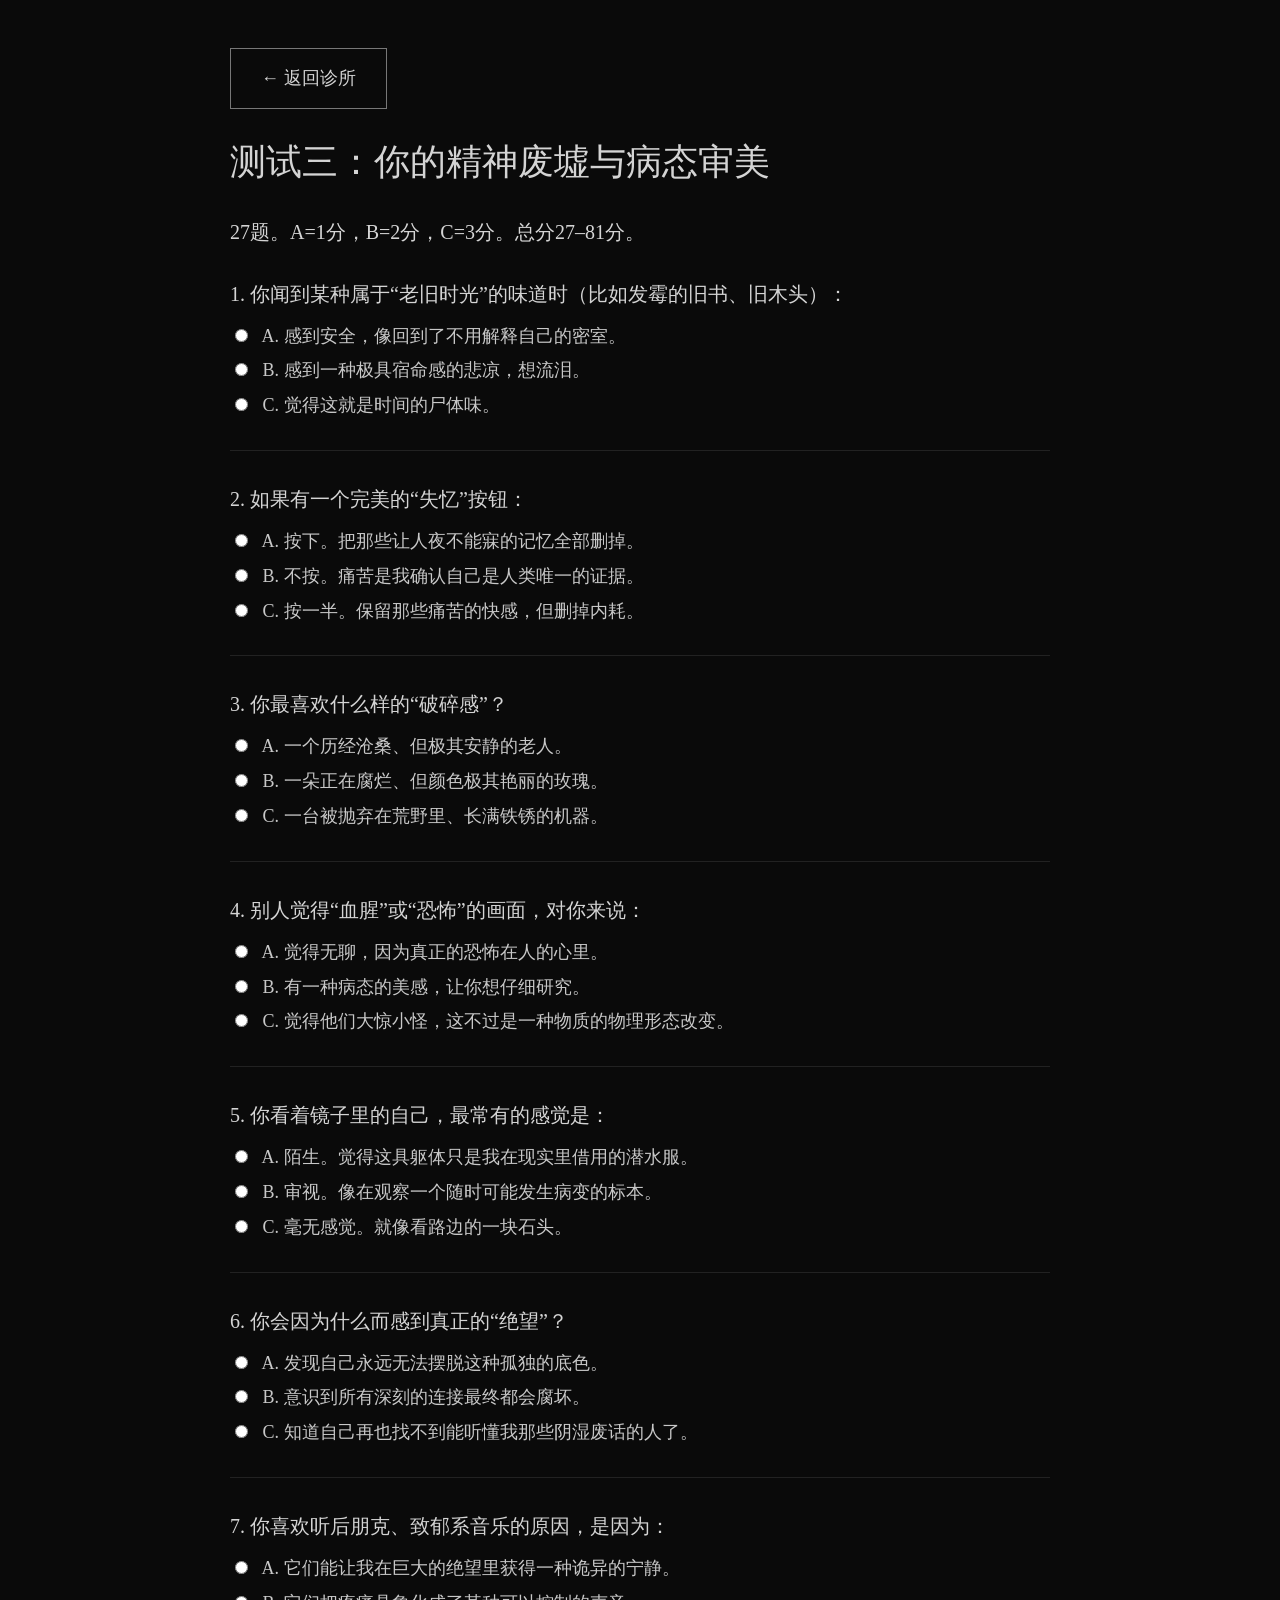
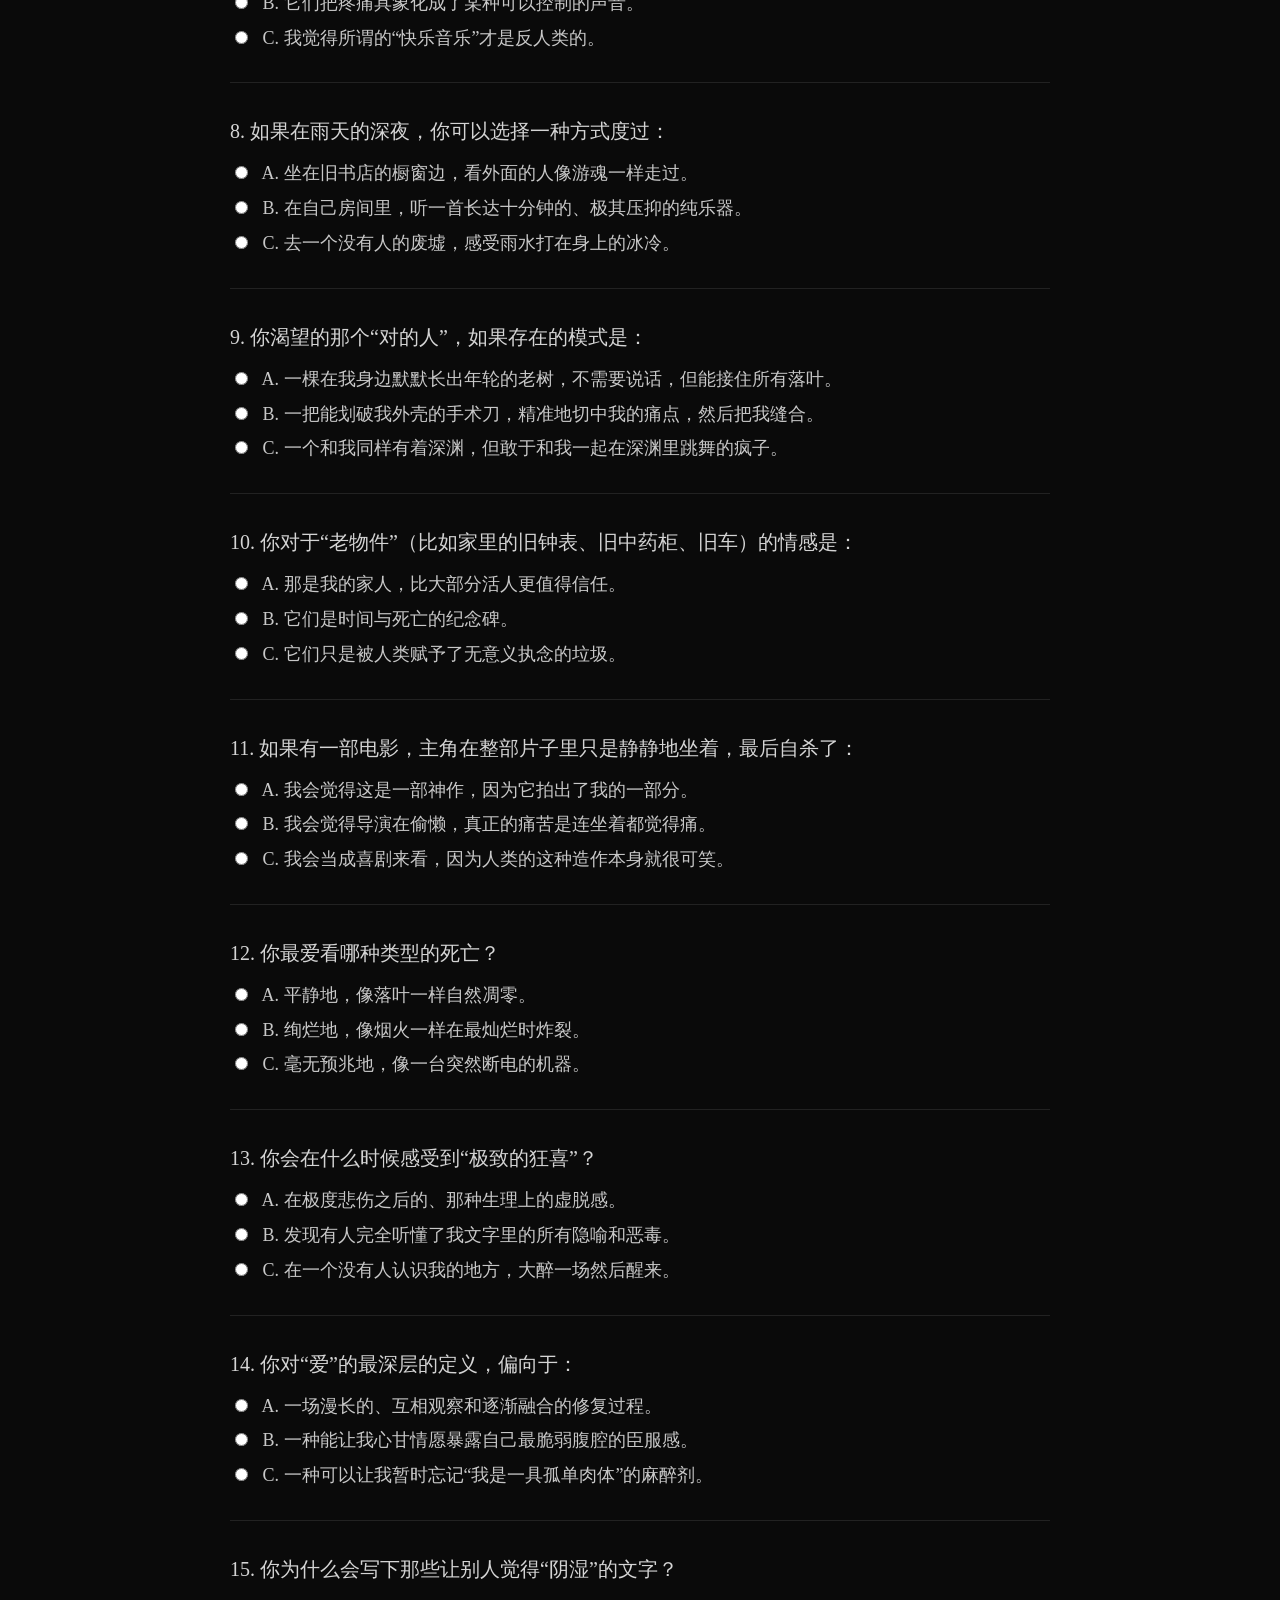
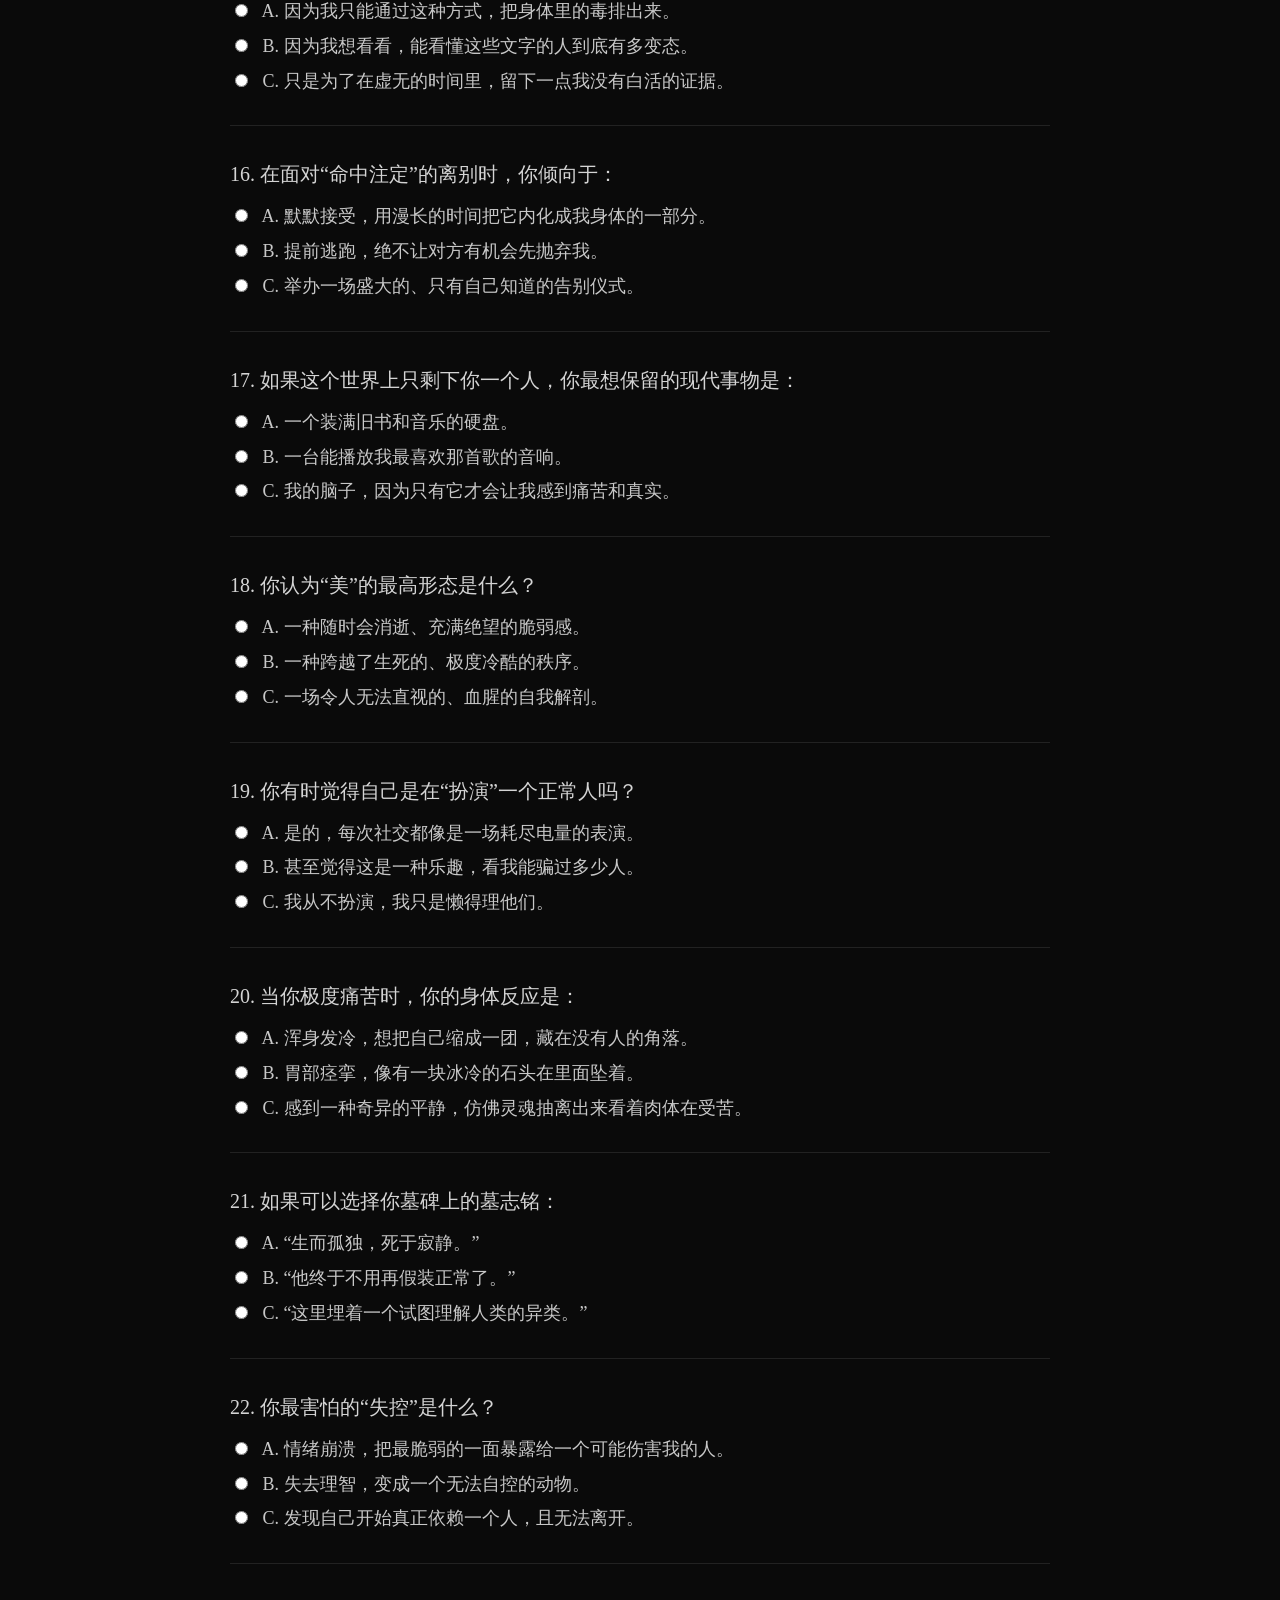
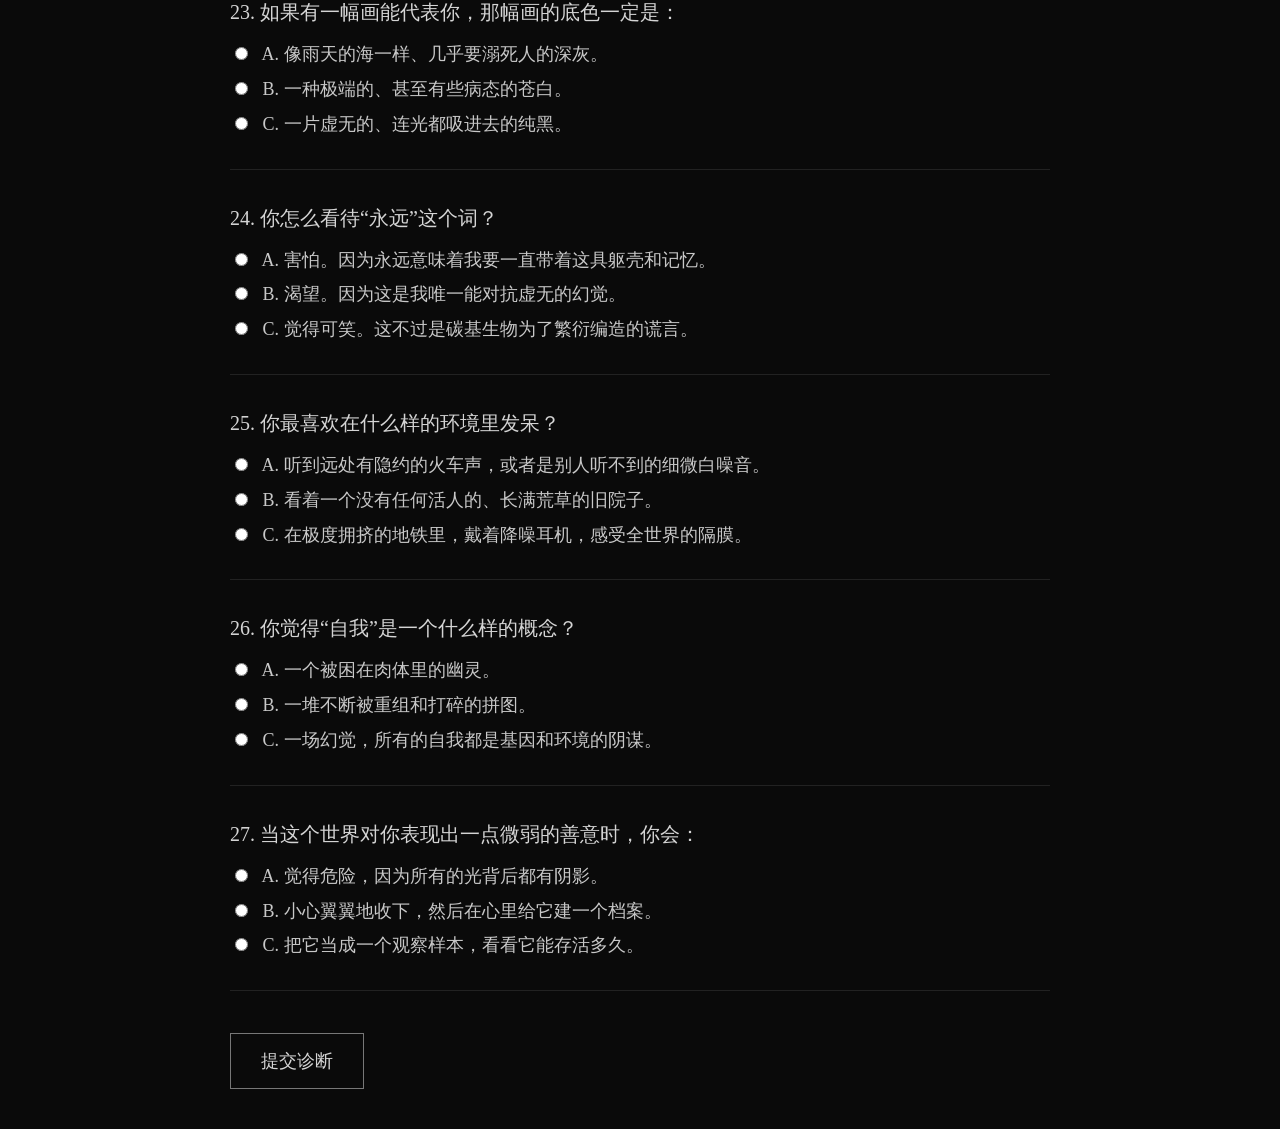
<file: test3.html>
<!DOCTYPE html>
<html lang="zh-CN">
<head>
<meta charset="UTF-8">
<meta name="viewport" content="width=device-width, initial-scale=1">
<title>测试三：你的精神废墟与病态审美</title>
<link rel="stylesheet" href="style.css">
</head>
<body>
<main class="wrap">
  <a class="back" href="index.html">← 返回诊所</a>
  <h1>测试三：你的精神废墟与病态审美</h1>
  <p class="lead">27题。A=1分，B=2分，C=3分。总分27–81分。</p>
  <div id="alert" class="alert"></div>
  <div id="quiz"></div>
  <button id="submit" type="button">提交诊断</button>
  <div id="result">
    <p id="score" class="score"></p>
    <h2 id="title"></h2>
    <p id="desc"></p>
    <a class="back" href="index.html">← 返回诊所</a>
  </div>
</main>
<script>
const data = [
{q:'你闻到某种属于“老旧时光”的味道时（比如发霉的旧书、旧木头）：',opts:['A. 感到安全，像回到了不用解释自己的密室。','B. 感到一种极具宿命感的悲凉，想流泪。','C. 觉得这就是时间的尸体味。']},
{q:'如果有一个完美的“失忆”按钮：',opts:['A. 按下。把那些让人夜不能寐的记忆全部删掉。','B. 不按。痛苦是我确认自己是人类唯一的证据。','C. 按一半。保留那些痛苦的快感，但删掉内耗。']},
{q:'你最喜欢什么样的“破碎感”？',opts:['A. 一个历经沧桑、但极其安静的老人。','B. 一朵正在腐烂、但颜色极其艳丽的玫瑰。','C. 一台被抛弃在荒野里、长满铁锈的机器。']},
{q:'别人觉得“血腥”或“恐怖”的画面，对你来说：',opts:['A. 觉得无聊，因为真正的恐怖在人的心里。','B. 有一种病态的美感，让你想仔细研究。','C. 觉得他们大惊小怪，这不过是一种物质的物理形态改变。']},
{q:'你看着镜子里的自己，最常有的感觉是：',opts:['A. 陌生。觉得这具躯体只是我在现实里借用的潜水服。','B. 审视。像在观察一个随时可能发生病变的标本。','C. 毫无感觉。就像看路边的一块石头。']},
{q:'你会因为什么而感到真正的“绝望”？',opts:['A. 发现自己永远无法摆脱这种孤独的底色。','B. 意识到所有深刻的连接最终都会腐坏。','C. 知道自己再也找不到能听懂我那些阴湿废话的人了。']},
{q:'你喜欢听后朋克、致郁系音乐的原因，是因为：',opts:['A. 它们能让我在巨大的绝望里获得一种诡异的宁静。','B. 它们把疼痛具象化成了某种可以控制的声音。','C. 我觉得所谓的“快乐音乐”才是反人类的。']},
{q:'如果在雨天的深夜，你可以选择一种方式度过：',opts:['A. 坐在旧书店的橱窗边，看外面的人像游魂一样走过。','B. 在自己房间里，听一首长达十分钟的、极其压抑的纯乐器。','C. 去一个没有人的废墟，感受雨水打在身上的冰冷。']},
{q:'你渴望的那个“对的人”，如果存在的模式是：',opts:['A. 一棵在我身边默默长出年轮的老树，不需要说话，但能接住所有落叶。','B. 一把能划破我外壳的手术刀，精准地切中我的痛点，然后把我缝合。','C. 一个和我同样有着深渊，但敢于和我一起在深渊里跳舞的疯子。']},
{q:'你对于“老物件”（比如家里的旧钟表、旧中药柜、旧车）的情感是：',opts:['A. 那是我的家人，比大部分活人更值得信任。','B. 它们是时间与死亡的纪念碑。','C. 它们只是被人类赋予了无意义执念的垃圾。']},
{q:'如果有一部电影，主角在整部片子里只是静静地坐着，最后自杀了：',opts:['A. 我会觉得这是一部神作，因为它拍出了我的一部分。','B. 我会觉得导演在偷懒，真正的痛苦是连坐着都觉得痛。','C. 我会当成喜剧来看，因为人类的这种造作本身就很可笑。']},
{q:'你最爱看哪种类型的死亡？',opts:['A. 平静地，像落叶一样自然凋零。','B. 绚烂地，像烟火一样在最灿烂时炸裂。','C. 毫无预兆地，像一台突然断电的机器。']},
{q:'你会在什么时候感受到“极致的狂喜”？',opts:['A. 在极度悲伤之后的、那种生理上的虚脱感。','B. 发现有人完全听懂了我文字里的所有隐喻和恶毒。','C. 在一个没有人认识我的地方，大醉一场然后醒来。']},
{q:'你对“爱”的最深层的定义，偏向于：',opts:['A. 一场漫长的、互相观察和逐渐融合的修复过程。','B. 一种能让我心甘情愿暴露自己最脆弱腹腔的臣服感。','C. 一种可以让我暂时忘记“我是一具孤单肉体”的麻醉剂。']},
{q:'你为什么会写下那些让别人觉得“阴湿”的文字？',opts:['A. 因为我只能通过这种方式，把身体里的毒排出来。','B. 因为我想看看，能看懂这些文字的人到底有多变态。','C. 只是为了在虚无的时间里，留下一点我没有白活的证据。']},
{q:'在面对“命中注定”的离别时，你倾向于：',opts:['A. 默默接受，用漫长的时间把它内化成我身体的一部分。','B. 提前逃跑，绝不让对方有机会先抛弃我。','C. 举办一场盛大的、只有自己知道的告别仪式。']},
{q:'如果这个世界上只剩下你一个人，你最想保留的现代事物是：',opts:['A. 一个装满旧书和音乐的硬盘。','B. 一台能播放我最喜欢那首歌的音响。','C. 我的脑子，因为只有它才会让我感到痛苦和真实。']},
{q:'你认为“美”的最高形态是什么？',opts:['A. 一种随时会消逝、充满绝望的脆弱感。','B. 一种跨越了生死的、极度冷酷的秩序。','C. 一场令人无法直视的、血腥的自我解剖。']},
{q:'你有时觉得自己是在“扮演”一个正常人吗？',opts:['A. 是的，每次社交都像是一场耗尽电量的表演。','B. 甚至觉得这是一种乐趣，看我能骗过多少人。','C. 我从不扮演，我只是懒得理他们。']},
{q:'当你极度痛苦时，你的身体反应是：',opts:['A. 浑身发冷，想把自己缩成一团，藏在没有人的角落。','B. 胃部痉挛，像有一块冰冷的石头在里面坠着。','C. 感到一种奇异的平静，仿佛灵魂抽离出来看着肉体在受苦。']},
{q:'如果可以选择你墓碑上的墓志铭：',opts:['A. “生而孤独，死于寂静。”','B. “他终于不用再假装正常了。”','C. “这里埋着一个试图理解人类的异类。”']},
{q:'你最害怕的“失控”是什么？',opts:['A. 情绪崩溃，把最脆弱的一面暴露给一个可能伤害我的人。','B. 失去理智，变成一个无法自控的动物。','C. 发现自己开始真正依赖一个人，且无法离开。']},
{q:'如果有一幅画能代表你，那幅画的底色一定是：',opts:['A. 像雨天的海一样、几乎要溺死人的深灰。','B. 一种极端的、甚至有些病态的苍白。','C. 一片虚无的、连光都吸进去的纯黑。']},
{q:'你怎么看待“永远”这个词？',opts:['A. 害怕。因为永远意味着我要一直带着这具躯壳和记忆。','B. 渴望。因为这是我唯一能对抗虚无的幻觉。','C. 觉得可笑。这不过是碳基生物为了繁衍编造的谎言。']},
{q:'你最喜欢在什么样的环境里发呆？',opts:['A. 听到远处有隐约的火车声，或者是别人听不到的细微白噪音。','B. 看着一个没有任何活人的、长满荒草的旧院子。','C. 在极度拥挤的地铁里，戴着降噪耳机，感受全世界的隔膜。']},
{q:'你觉得“自我”是一个什么样的概念？',opts:['A. 一个被困在肉体里的幽灵。','B. 一堆不断被重组和打碎的拼图。','C. 一场幻觉，所有的自我都是基因和环境的阴谋。']},
{q:'当这个世界对你表现出一点微弱的善意时，你会：',opts:['A. 觉得危险，因为所有的光背后都有阴影。','B. 小心翼翼地收下，然后在心里给它建一个档案。','C. 把它当成一个观察样本，看看它能存活多久。']}
];
const results = [
{t:'绝对清醒者',d:'你是一个极其敏锐的旁观者。你太了解人性的脆弱，以至于你宁愿用冷漠来保护自己。'},
{t:'悲瘾患者',d:'你的文字里流淌着高浓度的血清素与皮质醇。痛觉是你确认自己存在的唯一方式。你像一面煎焦了一半的肉。'},
{t:'废墟拾荒者',d:'你在旧物和死物里寻找安全感。活人太吵了，只有落灰的钟表和老中药柜才能听懂你的沉默。'},
{t:'赛博幽灵',d:'你游离在人类的躯体之外，看着这一切荒诞发生。你不属于这里，你只是一个在宇宙边缘徘徊的观察样本。'},
{t:'深海鱼类',d:'你习惯了在极高压、极暗的深海处独处。外界的光太刺眼，你只需要属于自己的那点微光。'},
{t:'病态唯美主义者',d:'你在残缺、腐烂和死亡中看到了一种至高无上的美。比起虚假的繁荣，你更爱真实的伤口。'},
{t:'内向型暴徒',d:'你外表安静，内心却有一万头野马在奔腾。你不想伤害别人，但你极度渴望被彻底撕裂。'},
{t:'无重力孤儿',d:'你渴望剥离所有社会关系，回到那个没有人类痕迹的纯白空间。你只想轻盈地活下去。'},
{t:'极致痛觉系',d:'你注定要在撕裂中寻找安宁。你不怕遍体鳞伤，你只怕平庸与麻木。'},
{t:'宿命孤独者',d:'你就是马尔克斯笔下的那座孤岛。生而孤独，死于寂静。你与世界和解的方式，就是彻底孤立世界。'}
];
const quiz=document.getElementById('quiz');
const result=document.getElementById('result');
const alertEl=document.getElementById('alert');
const submitBtn=document.getElementById('submit');
data.forEach((item,i)=>{
  const div=document.createElement('div');
  div.className='question';
  let html='<p>'+(i+1)+'. '+item.q+'</p>';
  item.opts.forEach((opt,j)=>{
    html+='<label><input type="radio" name="q'+i+'" value="'+(j+1)+'"> '+opt+'</label>';
  });
  div.innerHTML=html;
  quiz.appendChild(div);
});
submitBtn.addEventListener('click',()=>{
  const answers=data.map((_,i)=>document.querySelector('input[name="q'+i+'"]:checked'));
  if(answers.some(a=>!a)){
    alertEl.textContent='请完成全部27题后再提交。';
    return;
  }
  alertEl.textContent='';
  const score=answers.reduce((s,a)=>s+Number(a.value),0);
  let idx=0;
  if(score===81) idx=9;
  else if(score>=75) idx=8;
  else if(score>=69) idx=7;
  else if(score>=63) idx=6;
  else if(score>=57) idx=5;
  else if(score>=51) idx=4;
  else if(score>=45) idx=3;
  else if(score>=39) idx=2;
  else if(score>=33) idx=1;
  else idx=0;
  const r=results[idx];
  document.getElementById('score').textContent='总分：'+score+' / 81';
  document.getElementById('title').textContent=r.t;
  document.getElementById('desc').textContent=r.d;
  quiz.style.display='none';
  submitBtn.style.display='none';
  result.style.display='block';
});
</script>
</body>
</html>
</file>
<file: style.css>
*{box-sizing:border-box}
html,body{margin:0;padding:0;background:#0a0a0a;color:#d4d4d4}
body{
  font-family:Georgia,"Times New Roman","Noto Serif SC","Songti SC",serif;
  font-size:20px;
  line-height:1.6;
  padding:40px 20px;
}
h1{font-size:36px;line-height:1.3;font-weight:normal;margin:0 0 30px;color:#d4d4d4}
a{
  display:inline-block;
  font-size:18px;
  padding:15px 30px;
  border:1px solid #777;
  color:#d4d4d4;
  text-decoration:none;
  margin:8px 8px 8px 0;
  background:transparent;
  font-family:inherit;
}
a:hover,a:focus{color:#fff;border-color:#fff;outline:none}
.wrap{max-width:820px;margin:0 auto}
.menu a{display:block;width:fit-content;max-width:100%;margin:12px 0}
.lead,.foot{margin:0 0 30px}
.foot{color:#888;font-size:16px;margin-top:40px}
.back{margin-bottom:30px}
.question{margin:0 0 32px;padding:0 0 24px;border-bottom:1px solid #222}
.question p{margin:0 0 12px}
label{display:block;margin:6px 0;cursor:pointer;font-size:18px;color:#c8c8c8}
input[type=radio]{margin-right:10px;accent-color:#fff}
button{
  font-family:inherit;
  font-size:18px;
  padding:15px 30px;
  border:1px solid #777;
  background:transparent;
  color:#d4d4d4;
  cursor:pointer;
  margin-top:10px;
}
button:hover,button:focus{color:#fff;border-color:#fff;outline:none}
#result{display:none;border-top:1px solid #333;padding-top:30px;margin-top:30px}
#result .score{color:#888;font-size:16px;margin-bottom:20px}
#result h2{font-size:28px;font-weight:normal;margin:0 0 20px;color:#fff}
#result p{font-size:20px;line-height:1.6}
.alert{color:#fff;margin:12px 0}
@media(max-width:600px){
  body{font-size:18px;padding:30px 16px}
  h1{font-size:30px}
  a,button{font-size:16px;padding:12px 20px}
}
</file>
